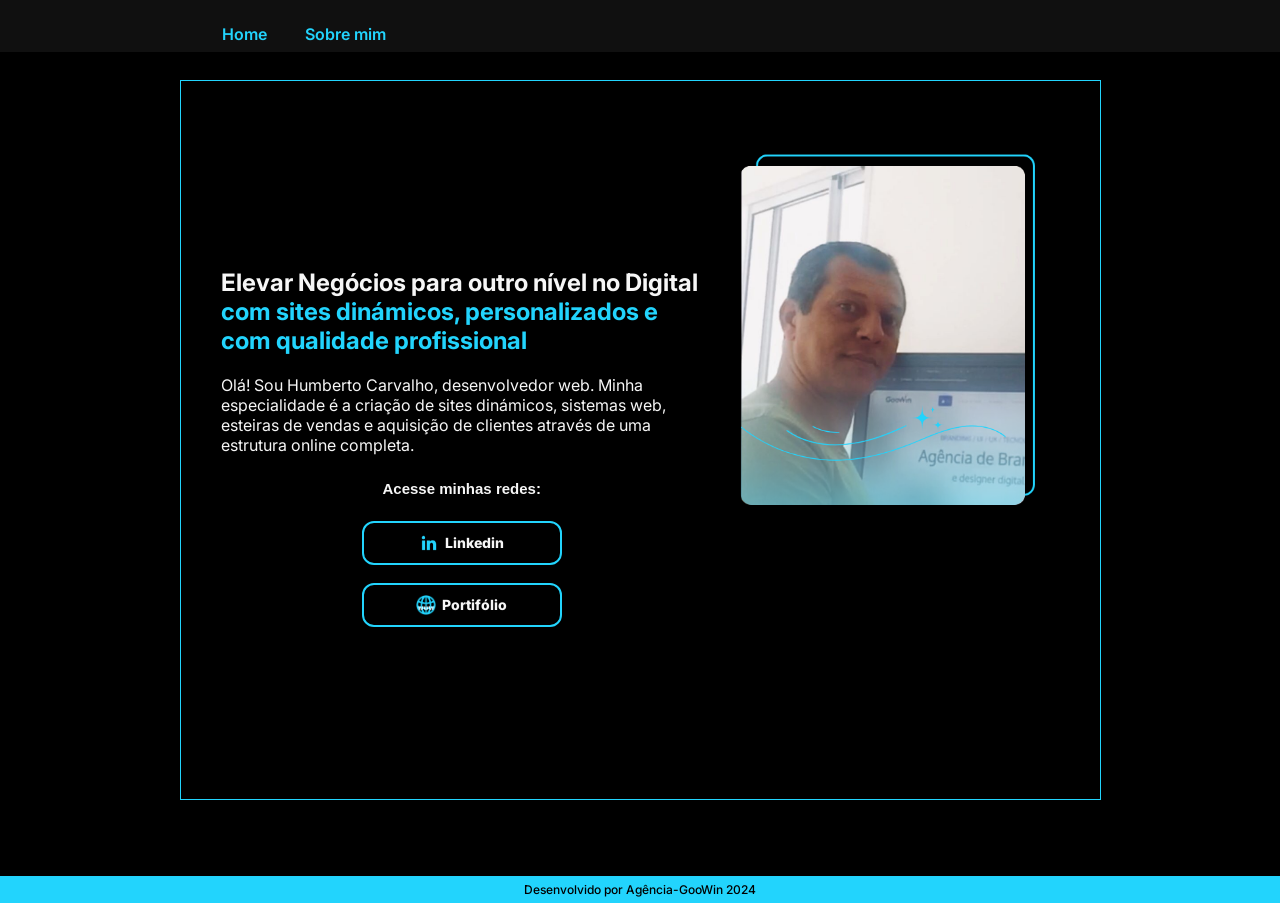
<file: curriculo-pessoal-exemplo-main/index.html>
<!DOCTYPE html>
<html lang="pt-br">
<head>
    <meta charset="UTF-8">
    <meta http-equiv="X-UA-Compatible" content="IE=edge">
    <meta name="viewport" content="width=device-width, initial-scale=1.0">
    <link rel="stylesheet" href="index.css">
    <link rel="preconnect" href="https://fonts.googleapis.com">
<link rel="preconnect" href="https://fonts.gstatic.com" crossorigin>
<link href="https://fonts.googleapis.com/css2?family=Inter:wght@100..900&display=swap" rel="stylesheet">
    <title>Currículo web</title>
</head>
<body>
    <header>
        <nav class="topo">
            <a href="index.html" class="topo-menu">Home</a>
            <a href="sobre.html" class="topo-menu">Sobre mim</a>
        </nav>
    </header>
    <main class="container-principal">
        <section class="section-conteudo">
            <div class="content">
                <div class="container-foto">
                    <img class="foto" src="./assets/foto.png" alt="Foto de Hubert Brito Programando">
                </div>
                <h1>Elevar Negócios para outro nível no Digital
                    <strong class="titulo-destaque"> com sites dinámicos, 
                        personalizados e com qualidade profissional</strong></h1>
                    <p>Olá! Sou Humberto Carvalho, 
                        desenvolvedor web. 
                        Minha especialidade é a criação de sites dinámicos, sistemas web, esteiras de vendas e aquisição de clientes através de uma estrutura online completa.<br>
                       </p> 
                        <div class="div-links">
                            <h2 class="sub-titulo">Acesse minhas redes:</h2>
                            <!-- <a href="https://github.com/hubertbrito" target="_blank">
                                <img src="./assets/github.png" alt="icone do github" class="img-icone">
                                GitHub
                            </a> -->
                            <a href="https://www.linkedin.com/in/humberto-brito-carvalho/" target="_blank">
                                <img src="./assets/linkedin.png" alt="" class="img-icone">
                                Linkedin</a> 
                            <a href="https://agenciacx.vercel.app/" target="_blank" >
                                <img src="./assets/www.png" alt="" class="img-icone">
                                Portifólio</a> 
                        </div>
            </div>
           
           
                   
        </section>        
                
    </main>
    <footer class="rodape">
        <p>Desenvolvido por Agência-GooWin 2024</p>
    </footer>
</body>
</html>
</file>
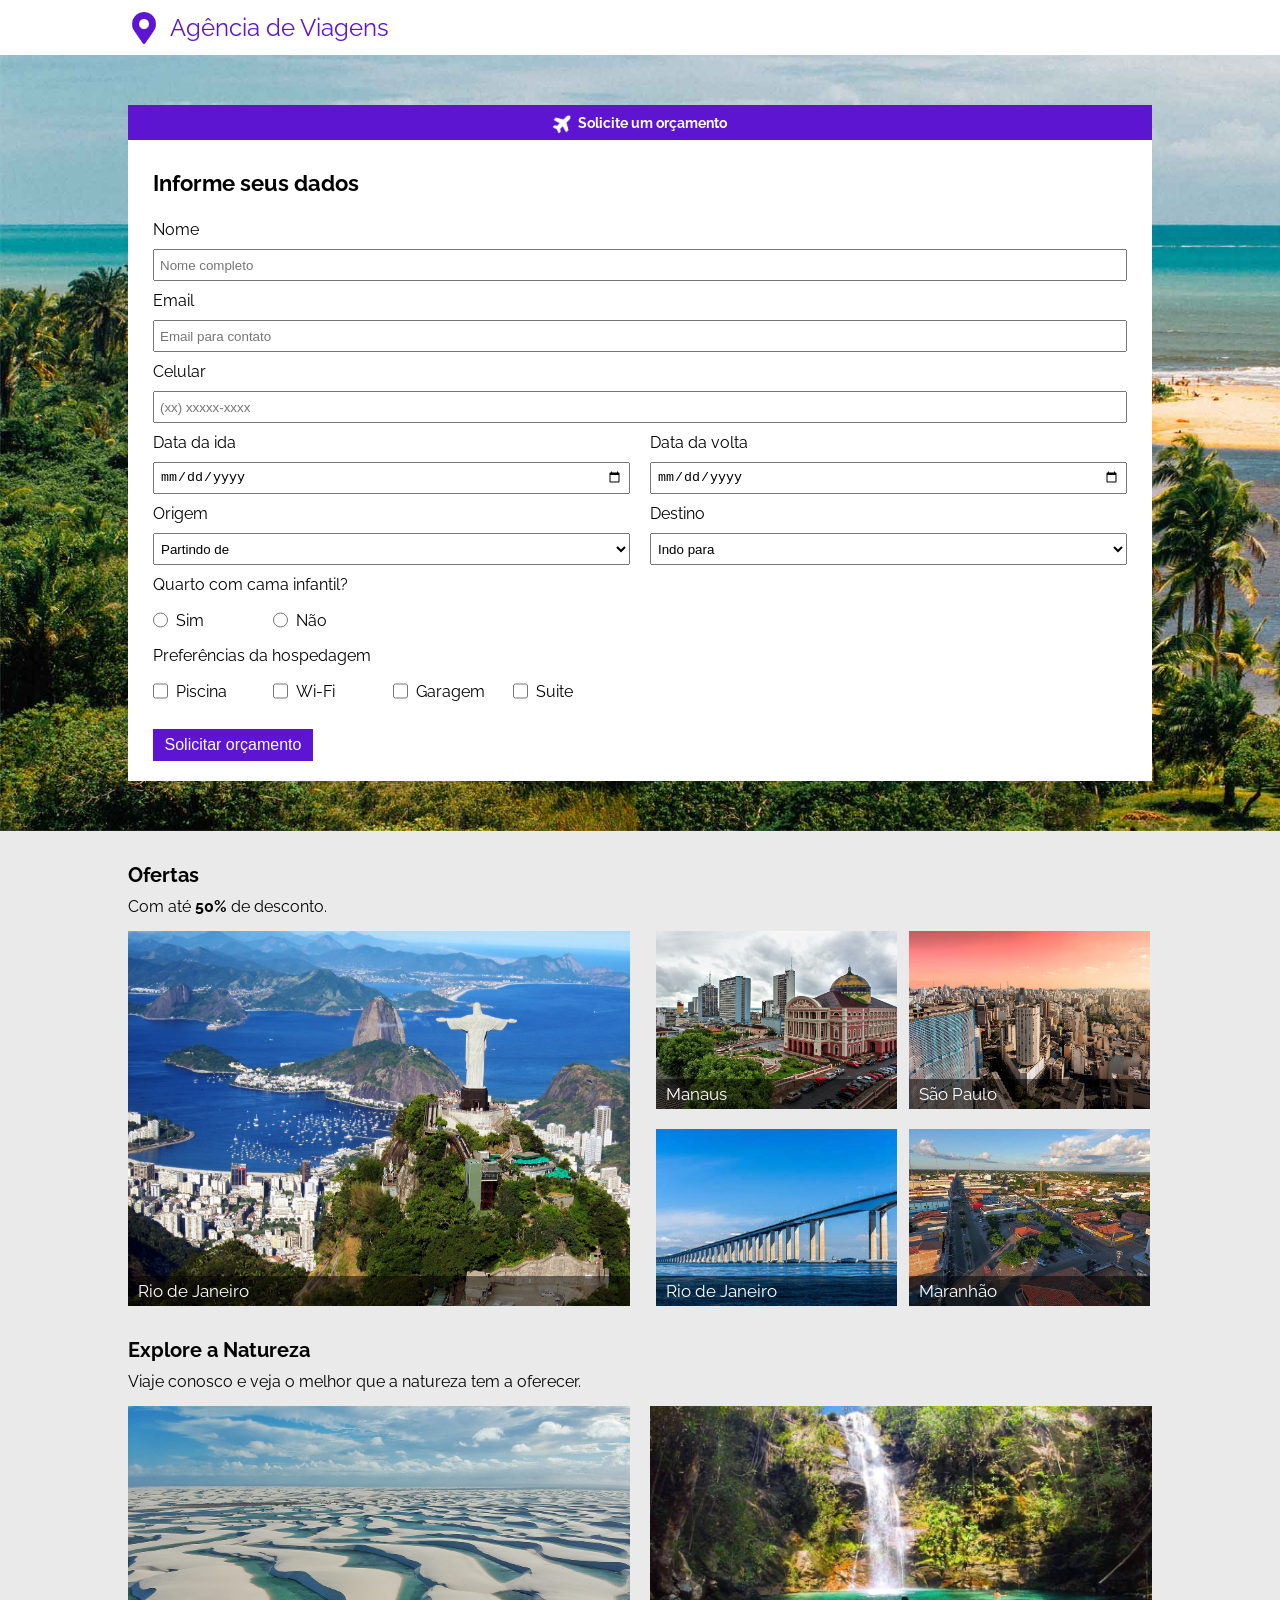
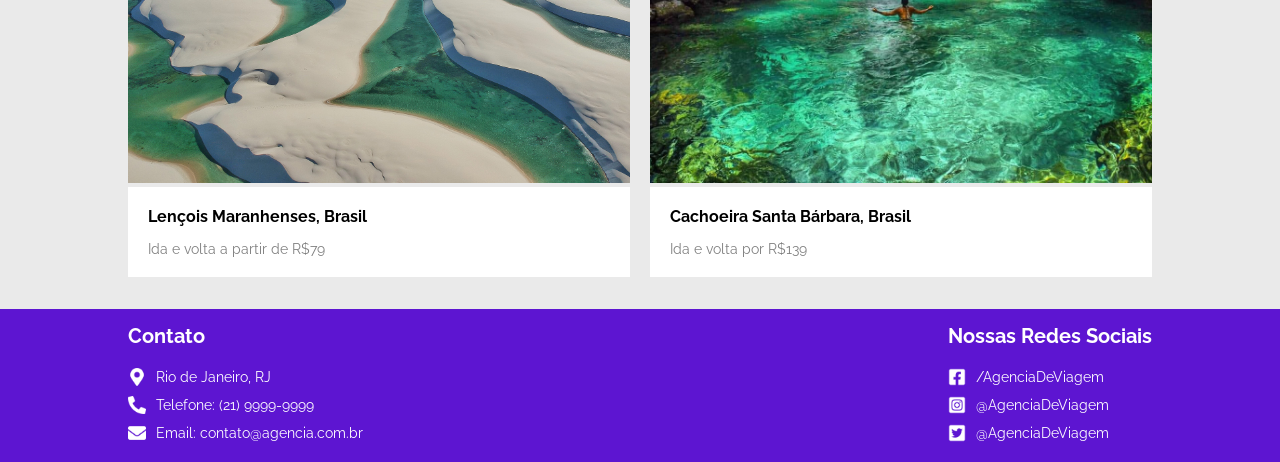
<file: agenciadeviagens/home.html>
<!DOCTYPE html>
<html lang="pt-br">
    <head>
        <meta charset="UTF-8">
        <meta name="description" content="A Agência de Viagens encontra o hotel certo pra você!">
        <meta name="viewport" content="width=device-width, initial-scale=1.0">
        <title>Agência de viagens</title>
        <link rel="stylesheet" href="style.css">
      
        <link rel="stylesheet" href="https://fonts.googleapis.com/css2?family=Raleway:wght@200;300&amp;display=swap">
    </head>
    <body>
        <header>
            <div class="topo limite-largura">
                <img class="topo-logo" src="imagens/local-logo.png" title="Logo da agência" alt="Logo da agência">
                <p class="topo-titulo">Agência de Viagens</p>
            </div>
        </header>
        <main>
            <section class="orcamento-fundo">
                <div class="orcamento-area limite-largura">
                    <div class="orcamento-cabecalho">
                        <img class="orcamento-logo" src="imagens/aviao.png" title="Ícone do avião" alt="Ícone do aviao">
                        <h1 class="orcamento-descricao">Solicite um orçamento</h1>
                    </div>
                    <div class="orcamento-area-formulario">
                        <h2 class="orcamento-subtitulo-formulario">Informe seus dados</h2>
                        <form  class="formulario" id="formulario">
                            <label for="nome">Nome</label>
                            <input id="nome" type="text" name="nome" placeholder="Nome completo" required>
                            <label for="email">Email</label>
                            <input id="email" type="email" name="email" placeholder="Email para contato" required>
                            <label for="celular">Celular</label>
                            <input id="celular" type="tel" pattern="\([0-9]{2}\) [0-9]{5}-[0-9]{4}" name="celular" placeholder="(xx) xxxxx-xxxx" required>
                            <div class="formulario-campo-duplo">
                                <div>
                                    <label for="ida">Data da ida</label>
                                    <input id="ida" type="date" name="partida">
                                </div>
                                <div>
                                    <label for="volta">Data da volta</label>
                                    <input id="volta" type="date" name="chegada">
                                </div>
                            </div>
                            <div class="formulario-campo-duplo">
                                <div>
                                    <label for="origem">Origem</label>
                                    <select id="origem" name="origem">
                                        <option selected>Partindo de</option>
                                        <option value="AM">Amazonas</option>
                                        <option value="RJ">Rio de Janeiro</option>
                                        <option value="SP">São Paulo</option>
                                        <option value="GO">Goias</option>
                                        <option value="MA">Maranhão</option>
                                    </select>
                                </div>
                                <div>
                                    <label for="destino">Destino</label>
                                    <select id="destino" name="destino">
                                        <option selected>Indo para</option>
                                        <option value="AM">Amazonas</option>
                                        <option value="RJ">Rio de Janeiro</option>
                                        <option value="SP">São Paulo</option>
                                        <option value="GO">Goias</option>
                                        <option value="MA">Maranhão</option>
                                    </select>
                                </div>
                            </div>
                            <label>Quarto com cama infantil?</label>
                            <div class="radio">
                                <div>
                                    <input id="infantil-sim" type="radio" name="infantil" value="s">
                                    <label for="infantil-sim">Sim</label>
                                </div>
                                <div>
                                    <input id="infantil-nao" type="radio" name="infantil" value="n">
                                    <label for="infantil-nao">Não</label>
                                </div>
                            </div>
                            <label>Preferências da hospedagem</label>
                            <div class="radio">
                                <div>
                                    <input id="piscina" type="checkbox" name="preferencias[]" value="piscina">
                                    <label for="piscina">Piscina</label>
                                </div>
                                <div>
                                    <input id="wifi" type="checkbox" name="preferencias[]" value="wifi">
                                    <label for="wifi">Wi-Fi</label>
                                </div>
                                <div>
                                    <input id="garagem" type="checkbox" name="preferencias[]" value="garagem">
                                    <label for="garagem">Garagem</label>
                                </div>
                                <div>
                                    <input id="suite" type="checkbox" name="preferencias[]" value="suite">
                                    <label for="suite">Suite</label>
                                </div>
                            </div>
                            <button type="submit">Solicitar orçamento</button>
                        </form>
                    </div>
                </div>
            </section>

            <section class="ofertas-area limite-largura">
                <h2 class="ofertas-titulo">Ofertas</h2>
                <h3 class="ofertas-descricao">Com até <span>50%</span> de desconto.</h3>
                <div class="ofertas-imagens">
                    <figure class="oferta-imagem-destaque">
                        <img src="imagens/rio.jpg" alt="Rio de Janeiro - Ciadade Maravilhosa" title="Rio de Janeiro - Brasil">
                        <figcaption>Rio de Janeiro</figcaption>
                    </figure>
                    <div class="oferta-quatro-imagens">
                        <figure>
                            <img src="imagens/manaus.jpg" alt="Manaus" title="Manaus">
                            <figcaption>Manaus</figcaption>
                        </figure>
                        <figure>
                            <img src="imagens/niteroi.jpg" alt="Ponte Rio-Niterói" title="Ponte Rio-Niterói - RJ">
                            <figcaption>Rio de Janeiro</figcaption>
                        </figure>
                        <figure>
                            <img src="imagens/saopaulo.jpg" alt="São Paulo - SP" title="São Paulo - Brasil">
                            <figcaption>São Paulo</figcaption>
                        </figure>
                        <figure>
                            <img src="imagens/maranhao.jpg" alt="Maranhão" title="Maranhão - Brasil">
                            <figcaption>Maranhão</figcaption>
                        </figure>
                    </div>
                </div>
            </section>

            <section class="natureza-area limite-largura">
                <h2 class="natureza-titulo">Explore a Natureza</h2>
                <h3 class="natureza-descricao">Viaje conosco e veja o melhor que a natureza tem a oferecer.</h3>
                <div class="natureza-duas-imagens">
                    <figure class="natureza-imagem">
                        <img src="imagens/lencol.jpg" alt="Lençois Maranhenses - Brasil" title="Lençois Maranhenses - Brasil">
                        <div>
                            <h3>Lençois Maranhenses, Brasil</h3>
                            <p>Ida e volta a partir de R$79</p>
                        </div>
                    </figure>
                    <figure class="natureza-imagem">
                        <img src="imagens/goias.jpg" alt="Cachoeira Santa bárbara - GO" title="Cachoeira Santa Bárbara - GO">
                        <div>
                            <h3>Cachoeira Santa Bárbara, Brasil</h3>
                            <p>Ida e volta por R$139</p>
                        </div>
                    </figure>
                </div>
            </section>

        </main>
        <footer>
            <div class="rodape limite-largura">
                <div class="rodape-conteudo">
                    <h2>Contato</h2>
                    <div>
                        <img src="imagens/local.png" title="Ícone local" alt="Ícone local">
                        <span>Rio de Janeiro, RJ</span>
                    </div>
                    <div>
                        <img src="imagens/telefone.png" title="Ícone telefone" alt="Ícone telefone">
                        <span>Telefone: (21) 9999-9999</span>
                    </div>
                    <div>
                        <img src="imagens/email.png" title="Ícone email" alt="Ícone email">
                        <span>Email: contato@agencia.com.br</span>
                    </div>
                </div>
                <div class="rodape-conteudo">
                    <h2>Nossas Redes Sociais</h2>
                    <div>
                        <img src="imagens/fb.png" title="Ícone facebook" alt="Ícone facebook">
                        <span>/AgenciaDeViagem</span>
                    </div>
                    <div>
                        <img src="imagens/ig.png" title="Ícone instagram" alt="Ícone instagram">
                        <span>@AgenciaDeViagem</span>
                    </div>
                    <div>
                        <img src="imagens/tt.png" title="Ícone twitter" alt="Ícone twitter">
                        <span>@AgenciaDeViagem</span>
                    </div>
                </div>
            </div>
        </footer>
        <script src="app.js"></script>
    </body>
</html>
</file>
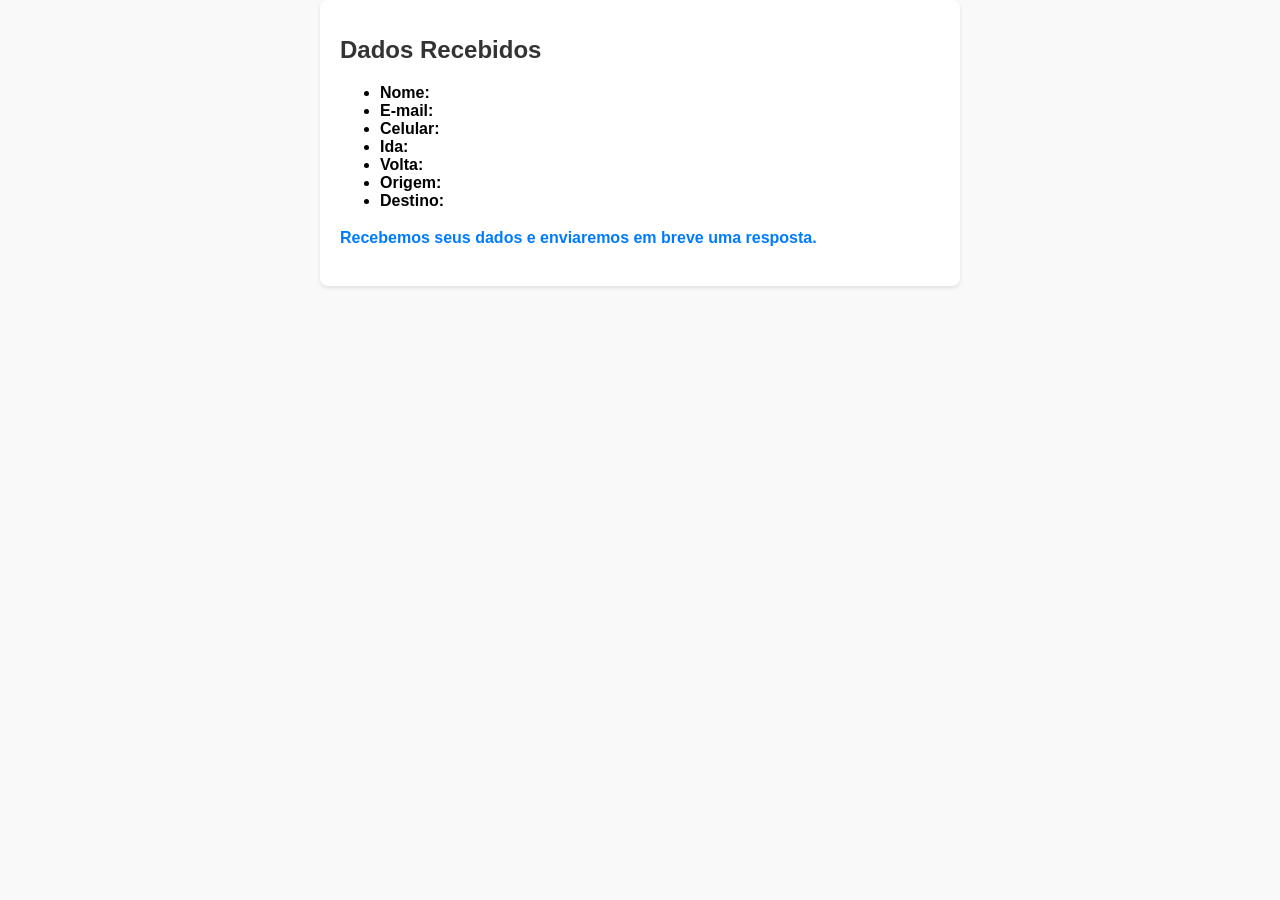
<file: agenciadeviagens/recebe_dados.html>
<!DOCTYPE html>
<html lang="pt-br">
<head>
    <meta charset="UTF-8">
    <meta name="viewport" content="width=device-width, initial-scale=1.0">
    <title>Recebe Dados</title>
    <link rel="stylesheet" href="recebedados.css">
</head>
<body>
    <div class="container">
        <h1>Dados Recebidos</h1>
        <ul>
            <li><strong>Nome:</strong> <span id="nome"></span></li>
            <li><strong>E-mail:</strong> <span id="email"></span></li>
            <li><strong>Celular:</strong> <span id="celular"></span></li>
            <li><strong>Ida:</strong> <span id="ida"></span></li>
            <li><strong>Volta:</strong> <span id="volta"></span></li>
            <li><strong>Origem:</strong> <span id="origem"></span></li>
            <li><strong>Destino:</strong> <span id="destino"></span></li>
        </ul>
        <p class="thank-you">Recebemos seus dados e enviaremos em breve uma resposta.</p>
    </div>

    <script>
        const params = new URLSearchParams(window.location.search);
        document.getElementById("nome").textContent = params.get("nome");
        document.getElementById("email").textContent = params.get("email");
        document.getElementById("celular").textContent = params.get("celular");
        document.getElementById("ida").textContent = params.get("ida");
        document.getElementById("volta").textContent = params.get("volta");
        document.getElementById("origem").textContent = params.get("origem");
        document.getElementById("destino").textContent = params.get("destino");
    </script>
</body>
</html>
</file>
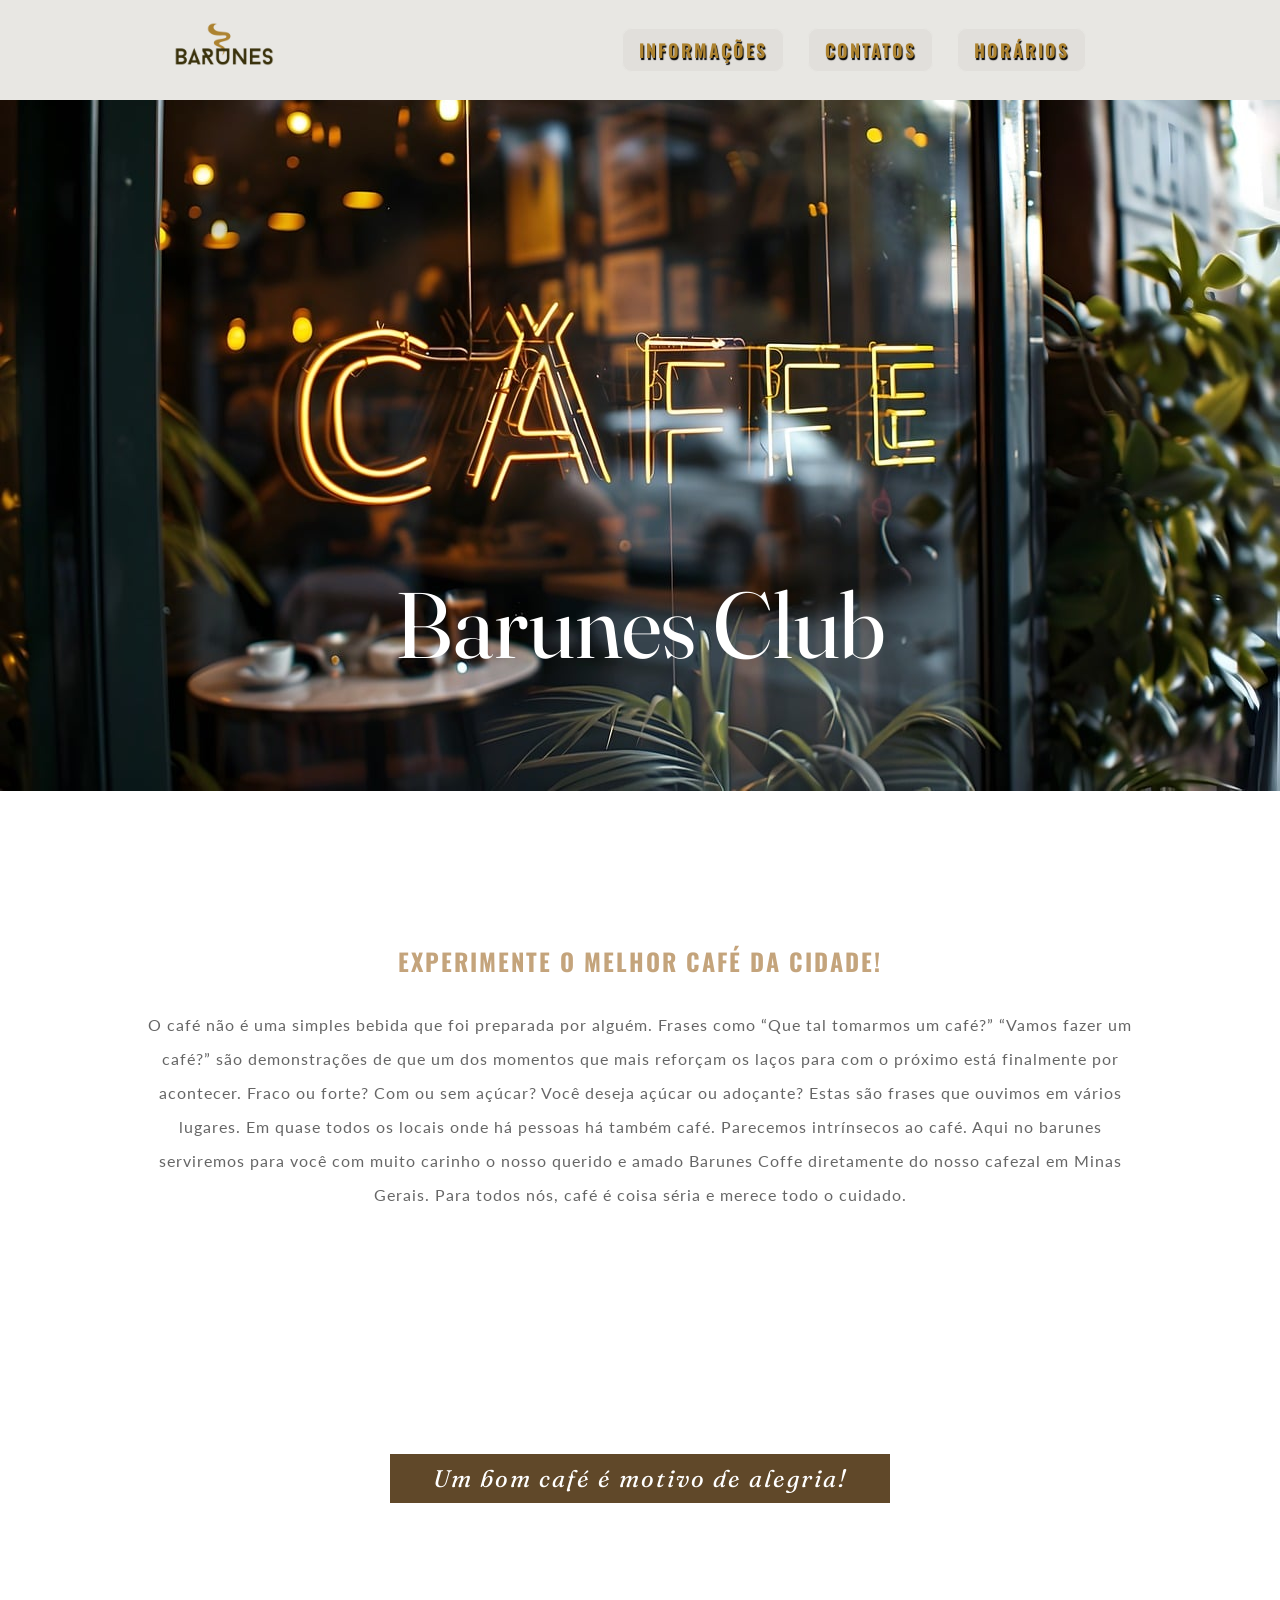
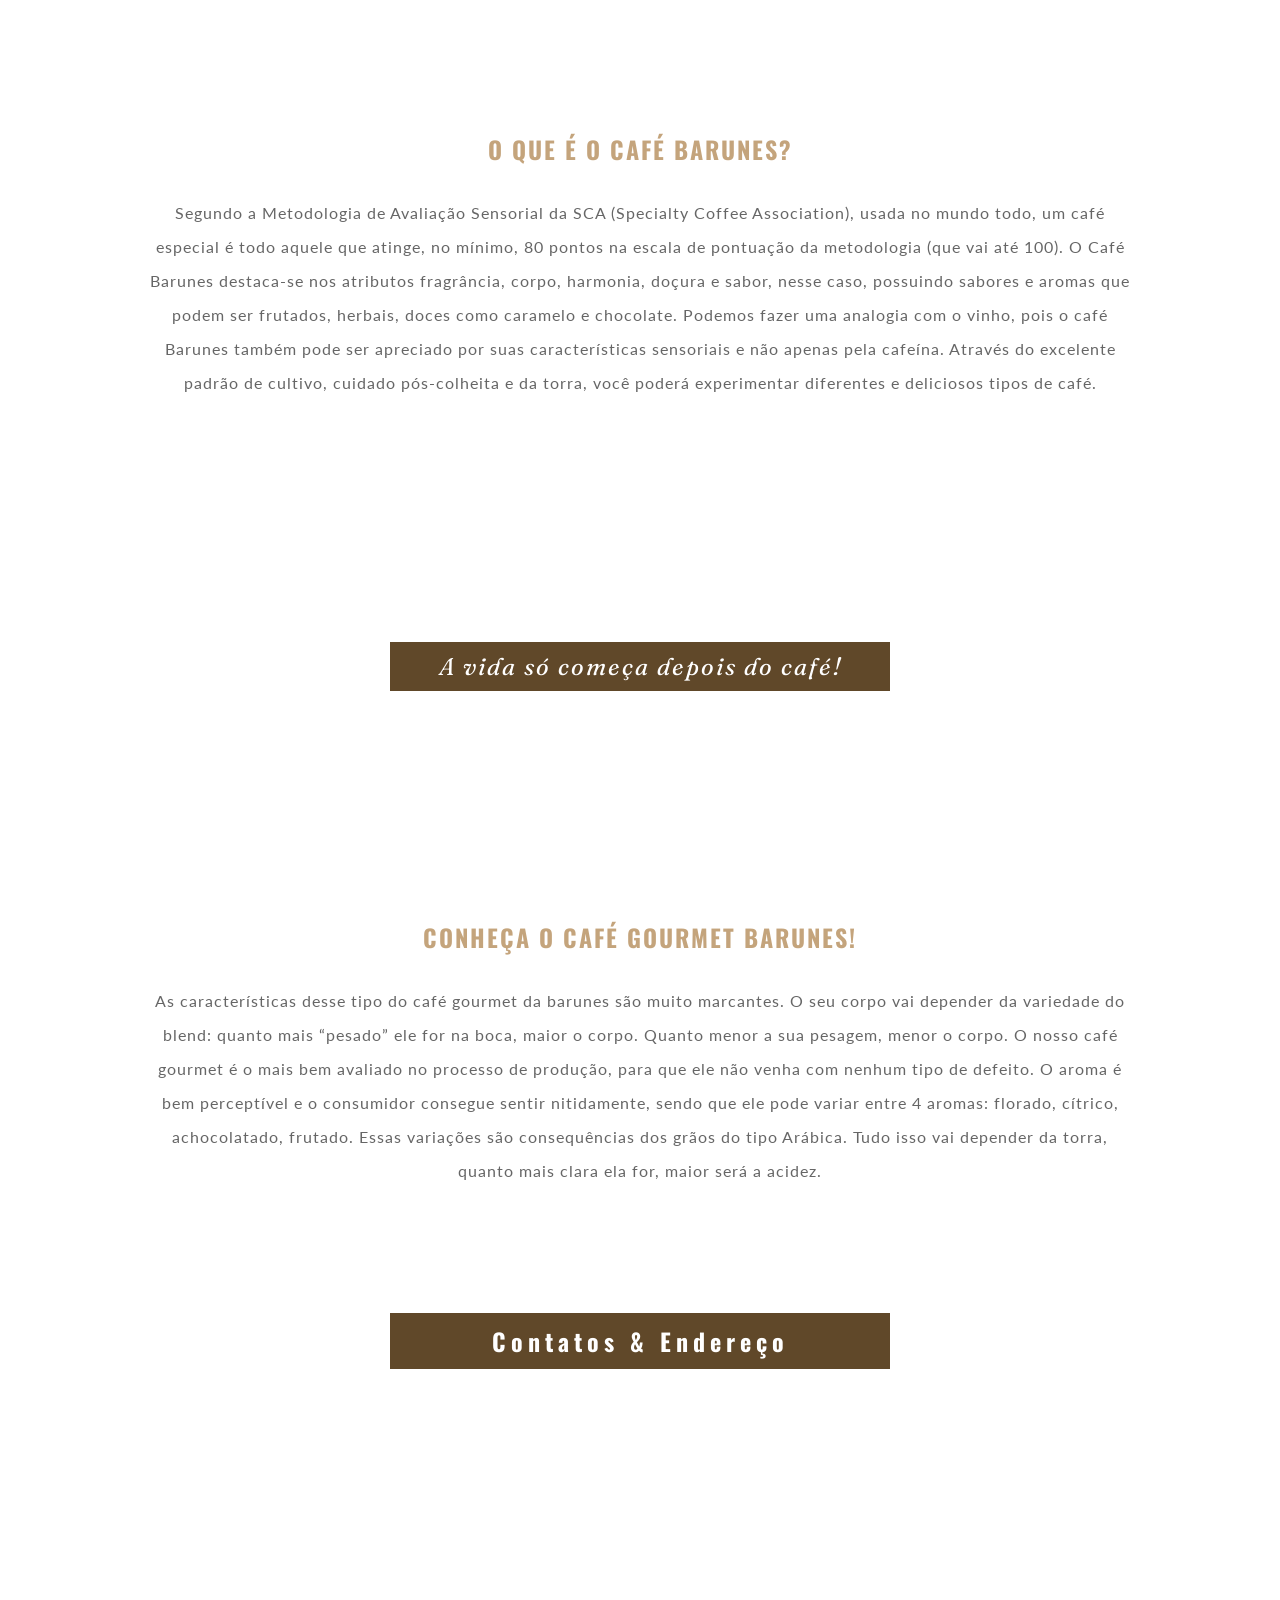
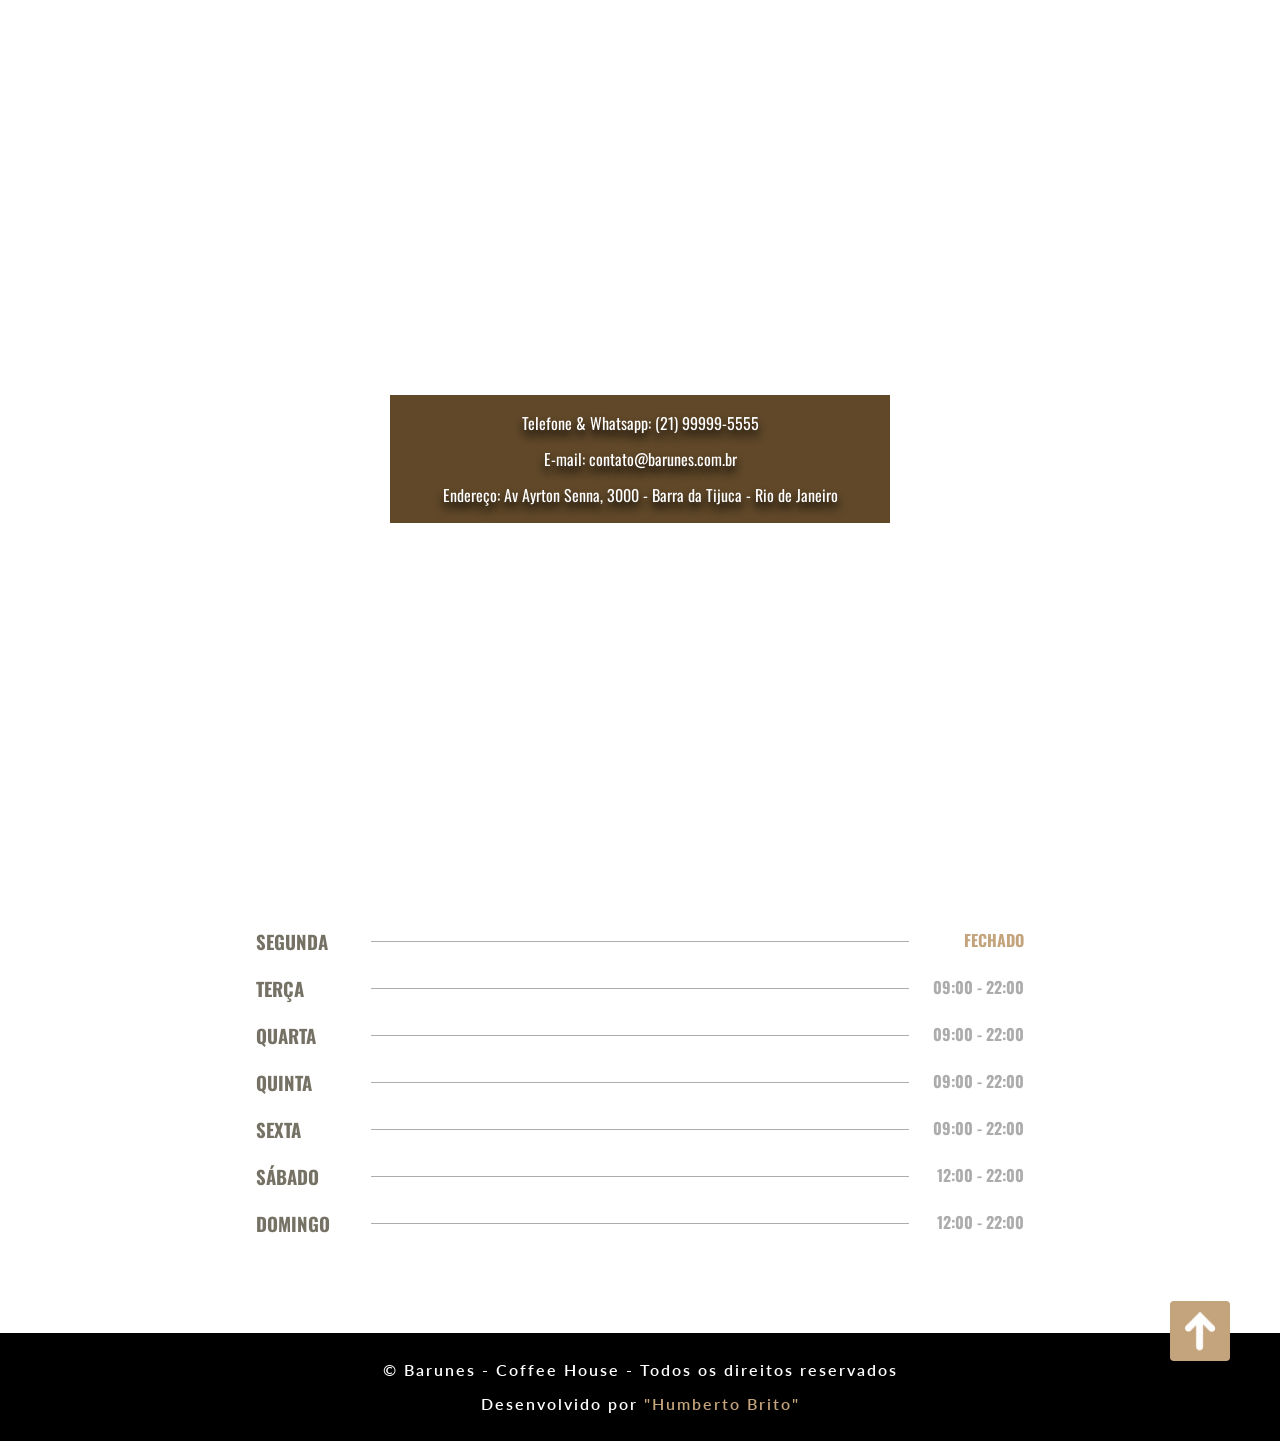
<file: cafeteria-barunes/home.html>
<!DOCTYPE html>
<html lang="pt-br">
  <head>
    <meta charset="UTF-8" />
    <meta http-equiv="X-UA-Compatible" content="IE=edge" />
    <meta name="viewport" content="width=device-width, initial-scale=1.0" />
    <link rel="preconnect" href="https://fonts.googleapis.com" />
    <link rel="preconnect" href="https://fonts.gstatic.com" crossorigin />
    <link
      href="https://fonts.googleapis.com/css2?family=Fraunces:opsz@9..144&family=Lato&family=Merriweather&family=Oswald&family=Poppins&display=swap"
      rel="stylesheet"
    />
    <link rel="shortcur icon" href="./img/favicon.png" />
    <link rel="stylesheet" href="style.css" />
    <title>Barunes Club</title>
  </head>

  <body>
    <div class="topo"> <!-- Topo da página -->
      <div>
        <img src="./img/JavaCoffee.png" alt="logomarca" />
      </div>
      
      <div class="links">
        <a href="#informacoes">INFORMAÇÕES</a>
        <a href="#contatos">CONTATOS</a>
        <a href="#horarios">HORÁRIOS</a>
      </div>
    </div>
    <div id="banner" class="container-parallax1">
      <div>
        <h1>Barunes Club</h1>
      </div>
    </div>
    <div id="informacoes" class="container-texto"> <!-- Seção Informações da página -->
      <h2>EXPERIMENTE O MELHOR CAFÉ DA CIDADE!</h2>
      <p>
        O café não é uma simples bebida que foi preparada por alguém. Frases como “Que tal tomarmos um café?”
        “Vamos fazer um café?” são demonstrações de que um dos
        momentos que mais reforçam os laços para com o próximo está finalmente
        por acontecer. Fraco ou forte? Com ou sem açúcar? Você deseja açúcar ou
        adoçante? Estas são frases que ouvimos em vários lugares. Em quase todos
        os locais onde há pessoas há também café. Parecemos intrínsecos ao café.
        Aqui no barunes serviremos para você com muito carinho o nosso querido
        e amado Barunes Coffe diretamente do nosso cafezal em Minas Gerais. 
        Para todos nós, café é coisa séria e merece todo o cuidado.
      </p>
    </div>
    <div class="container-parallax2">
      <h3>Um bom café é motivo de alegria!</h3>
    </div>
    <div class="container-texto">
      <h2>O QUE É O CAFÉ BARUNES?</h2>
      <p>
        Segundo a Metodologia de Avaliação Sensorial da SCA (Specialty Coffee
        Association), usada no mundo todo, um café especial é todo aquele que
        atinge, no mínimo, 80 pontos na escala de pontuação da metodologia (que
        vai até 100). O Café Barunes destaca-se nos atributos fragrância,
        corpo, harmonia, doçura e sabor, nesse caso, possuindo sabores e aromas
        que podem ser frutados, herbais, doces como caramelo e chocolate.
        Podemos fazer uma analogia com o vinho, pois o café Barunes também
        pode ser apreciado por suas características sensoriais e não apenas pela
        cafeína. Através do excelente padrão de cultivo, cuidado pós-colheita e
        da torra, você poderá experimentar diferentes e deliciosos tipos de
        café.
      </p>
    </div>
    <div class="container-parallax3">
      <h3>A vida só começa depois do café!</h3>
    </div>
    <div class="container-texto">
      <h2>CONHEÇA O CAFÉ GOURMET BARUNES!</h2>
      <p>
        As características desse tipo do café gourmet da barunes são muito
        marcantes. O seu corpo vai depender da variedade do blend: quanto mais
        “pesado” ele for na boca, maior o corpo. Quanto menor a sua pesagem,
        menor o corpo. O nosso café gourmet é o mais bem avaliado no processo de
        produção, para que ele não venha com nenhum tipo de defeito. O aroma é
        bem perceptível e o consumidor consegue sentir nitidamente, sendo que
        ele pode variar entre 4 aromas: florado, cítrico, achocolatado, frutado.
        Essas variações são consequências dos grãos do tipo Arábica. Tudo isso
        vai depender da torra, quanto mais clara ela for, maior será a acidez.
      </p>
    </div>
    <div id="contatos" class="container-parallax4"> <!-- Seção Contatos da página -->
      <h2>Contatos & Endereço</h2>
      <iframe
        src="https://www.google.com/maps/embed?pb=!1m18!1m12!1m3!1d3673.116814396121!2d-43.36308168443389!3d-22.982731546364604!2m3!1f0!2f0!3f0!3m2!1i1024!2i768!4f13.1!3m3!1m2!1s0x9bda2ed54ec2e1%3A0x4431d262cad1d163!2sAv.%20Ayrton%20Senna%2C%203000%20-%20Barra%20da%20Tijuca%2C%20Rio%20de%20Janeiro%20-%20RJ%2C%2022775-904!5e0!3m2!1spt-BR!2sbr!4v1673618057703!5m2!1spt-BR!2sbr"
        width="850"
        height="340"
        style="border: 0"
        allowfullscreen=""
        loading="lazy"
        referrerpolicy="no-referrer-when-downgrade"
      ></iframe>
      <div class="container-contatos">
        <p>Telefone & Whatsapp: (21) 99999-5555</p>
        <p>E-mail: contato@barunes.com.br</p>
        <p>
          Endereço: Av Ayrton Senna, 3000 - Barra da Tijuca - Rio de Janeiro
        </p>
      </div>
    </div>
    <div id="horarios" class="container-parallax5"> <!-- Seção Horários - Lista da página -->
      <h2>HORÁRIOS DE FUNCIONAMENTO</h2>
      <div>
        <ul class="lista-horarios">
          <li>
            <h3>SEGUNDA</h3>
            <div></div>
            <span class="texto-marrom">FECHADO</span>
          </li>
          <li>
            <h3>TERÇA</h3>
            <div></div>
            <p>09:00 - 22:00</p>
          </li>
          <li>
            <h3>QUARTA</h3>
            <div></div>
            <p>09:00 - 22:00</p>
          </li>
          <li>
            <h3>QUINTA</h3>
            <div></div>
            <p>09:00 - 22:00</p>
          </li>
          <li>
            <h3>SEXTA</h3>
            <div></div>
            <p>09:00 - 22:00</p>
          </li>
          <li>
            <h3>SÁBADO</h3>
            <div></div>
            <p>12:00 - 22:00</p>
          </li>
          <li>
            <h3>DOMINGO</h3>
            <div></div>
            <p>12:00 - 22:00</p>
          </li>
        </ul>
      </div>
    </div>
    <div class="container-rodape"> <!-- Rodapé da página -->
      <p>&copy; Barunes - Coffee House - Todos os direitos reservados</p>
      <p>Desenvolvido por <span>"Humberto Brito"</span></p>
      <a href="#banner"></a>
    </div>
  </body>
</html>
</file>
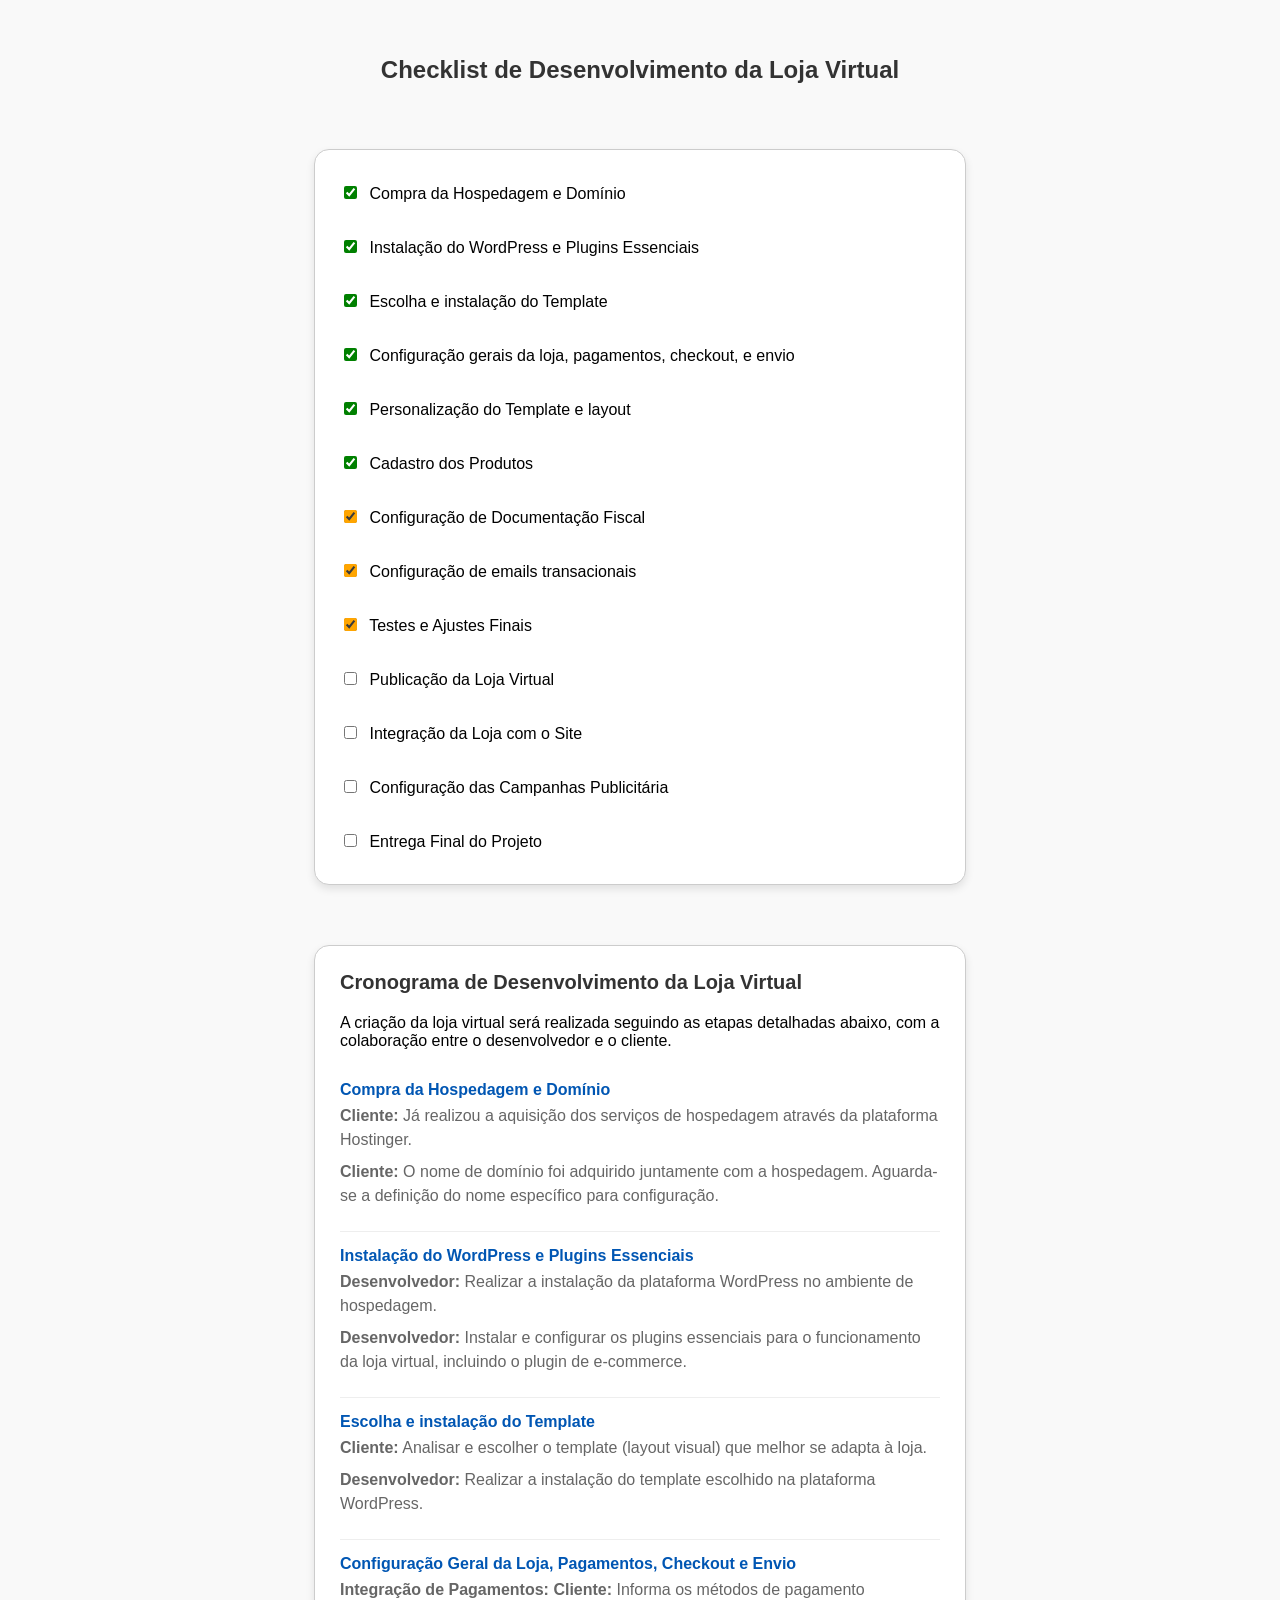
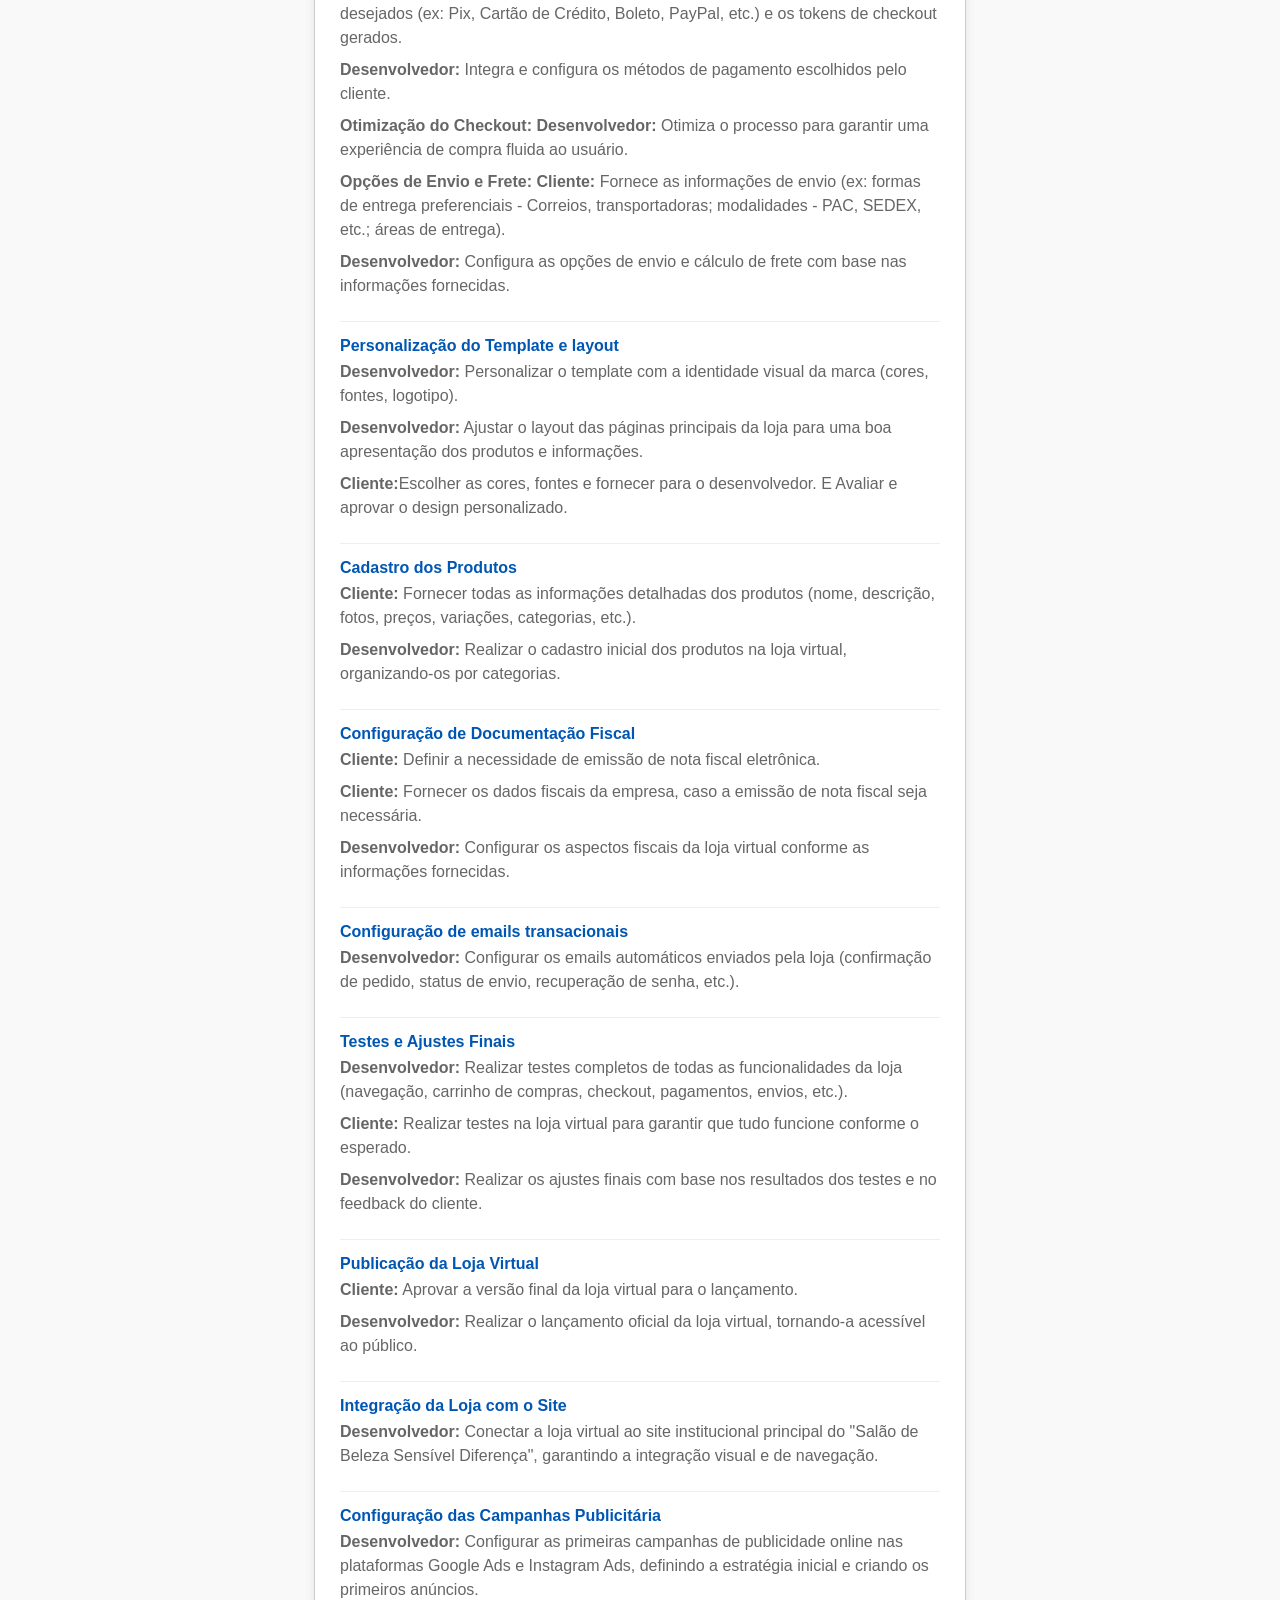
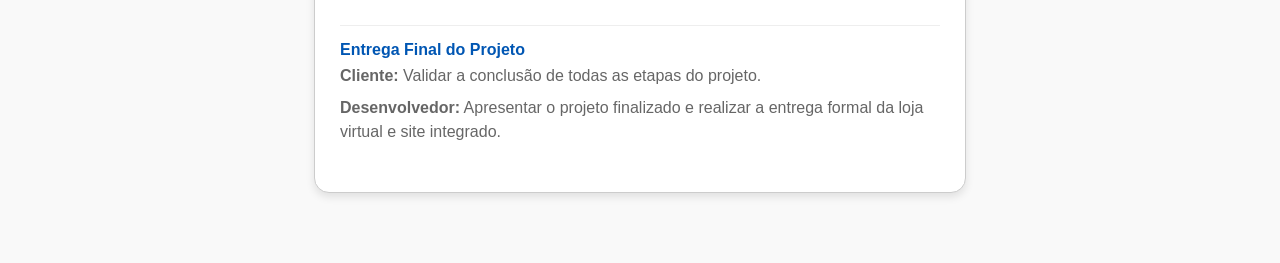
<file: checklist-proposta-servico/checklist-salao-sd.html>
<!DOCTYPE html>
<html lang="pt-BR">
<head>
    <meta charset="UTF-8">
    <meta name="viewport" content="width=device-width, initial-scale=1.0">
    <title>Checklist de Desenvolvimento</title>
    <link rel="stylesheet" href="checklist.css">
    <style>
       .checkbox-laranja:checked {
           accent-color: orange !important;
  }
    </style>

   
</head>
<body>
    <h1>Checklist de Desenvolvimento da Loja Virtual</h1>
    <form class="ckecklist-form" id="checklist-form">
        <label><input type="checkbox" id="etapa1" checked> Compra da Hospedagem e Domínio</label><br>
        <label><input type="checkbox" id="etapa3" checked> Instalação do WordPress e Plugins Essenciais</label><br>
        <label><input type="checkbox" id="etapa4" checked> Escolha e instalação do Template</label><br>
        <label><input type="checkbox" id="etapa5" checked> Configuração gerais da loja, pagamentos, checkout, e envio</label><br>
        <label><input type="checkbox" id="etapa6"  checked> Personalização do Template e layout</label><br>
        <label><input type="checkbox" id="etapa7" checked> Cadastro dos Produtos</label><br>
        <label><input type="checkbox" id="etapa8" class="checkbox-laranja" checked> Configuração de Documentação Fiscal</label><br>
        <label><input type="checkbox" id="etapa9" class="checkbox-laranja" checked> Configuração de emails transacionais</label><br>
        <label><input type="checkbox" id="etapa10" class="checkbox-laranja" checked> Testes e Ajustes Finais</label><br>
        <label><input type="checkbox" id="etapa11"> Publicação da Loja Virtual</label><br>
        <label><input type="checkbox" id="etapa12"> Integração da Loja com o Site</label><br>
        <label><input type="checkbox" id="etapa13"> Configuração das Campanhas Publicitária</label><br>
        <label><input type="checkbox" id="etapa14"> Entrega Final do Projeto</label>
    </form>

    <section class="checklist-container">
        <div>
            <h2>Cronograma de Desenvolvimento da Loja Virtual</h2>
            <p>A criação da loja virtual será realizada seguindo as etapas detalhadas abaixo, com a colaboração entre o desenvolvedor e o cliente.</p>
        </div>
    
        <div class="checklist-item">
            <h3>Compra da Hospedagem e Domínio</h3>
            <p><strong>Cliente:</strong> Já realizou a aquisição dos serviços de hospedagem através da plataforma Hostinger.</p>
            <p><strong>Cliente:</strong> O nome de domínio foi adquirido juntamente com a hospedagem. Aguarda-se a definição do nome específico para configuração.</p>
        </div>
    
        <!-- <div class="checklist-item">
            <h3>Pagamento da Entrada 1º parcela</h3>
            <p><strong>Cliente:</strong> Definir e realizar o pagamento da primeira parcela da entrada até o dia 7 de maio de 2025 ou em data acordada.</p>
            <p><strong>Desenvolvedor:</strong> Confirmar o recebimento do pagamento para dar andamento às próximas etapas.</p>
            <ul class="item-details">
                <li>Valor: [Preencher]</li>
                <li>Forma de Pagamento: [Preencher]</li>
                <li>Data Escolhida: [Preencher]</li>
                <li>Status: [Preencher]</li>
            </ul>
        </div> -->
    
        <div class="checklist-item">
            <h3>Instalação do WordPress e Plugins Essenciais</h3>
            <p><strong>Desenvolvedor:</strong> Realizar a instalação da plataforma WordPress no ambiente de hospedagem.</p>
            <p><strong>Desenvolvedor:</strong> Instalar e configurar os plugins essenciais para o funcionamento da loja virtual, incluindo o plugin de e-commerce.</p>
        </div>

          <div class="checklist-item">
            <h3>Escolha e instalação do Template</h3>
            <p><strong>Cliente:</strong> Analisar e escolher o template (layout visual) que melhor se adapta à loja.</p>
            <p><strong>Desenvolvedor:</strong> Realizar a instalação do template escolhido na plataforma WordPress.</p>
        </div>
    
    
     <div class="checklist-item">
        <h3>Configuração Geral da Loja, Pagamentos, Checkout e Envio</h3>
        
        <p><strong>Integração de Pagamentos:</strong> <strong>Cliente:</strong> Informa os métodos de pagamento desejados (ex: Pix, Cartão de Crédito, Boleto, PayPal, etc.) e os tokens de checkout gerados.</p>
        <p><strong>Desenvolvedor:</strong> Integra e configura os métodos de pagamento escolhidos pelo cliente.</p>

        <p><strong>Otimização do Checkout:</strong> <strong>Desenvolvedor:</strong> Otimiza o processo para garantir uma experiência de compra fluida ao usuário.</p>

        <p><strong>Opções de Envio e Frete:</strong> <strong>Cliente:</strong> Fornece as informações de envio (ex: formas de entrega preferenciais - Correios, transportadoras; modalidades - PAC, SEDEX, etc.; áreas de entrega).</p>
        <p><strong>Desenvolvedor:</strong> Configura as opções de envio e cálculo de frete com base nas informações fornecidas.</p>
     </div>

        <div class="checklist-item">
            <h3>Personalização do Template e layout</h3>
            <p><strong>Desenvolvedor:</strong> Personalizar o template com a identidade visual da marca (cores, fontes, logotipo).</p>
            <p><strong>Desenvolvedor:</strong> Ajustar o layout das páginas principais da loja para uma boa apresentação dos produtos e informações.</p>
            <p><strong>Cliente:</strong>Escolher as cores, fontes e fornecer para o desenvolvedor. E Avaliar e aprovar o design personalizado.</p>
        </div>
    
        <div class="checklist-item">
            <h3>Cadastro dos Produtos</h3>
            <p><strong>Cliente:</strong> Fornecer todas as informações detalhadas dos produtos (nome, descrição, fotos, preços, variações, categorias, etc.).</p>
            <p><strong>Desenvolvedor:</strong> Realizar o cadastro inicial dos produtos na loja virtual, organizando-os por categorias.</p>
        </div>
    
        <div class="checklist-item">
            <h3>Configuração de Documentação Fiscal</h3>
            <p><strong>Cliente:</strong> Definir a necessidade de emissão de nota fiscal eletrônica.</p>
            <p><strong>Cliente:</strong> Fornecer os dados fiscais da empresa, caso a emissão de nota fiscal seja necessária.</p>
            <p><strong>Desenvolvedor:</strong> Configurar os aspectos fiscais da loja virtual conforme as informações fornecidas.</p>
        </div>
    
        <div class="checklist-item">
            <h3>Configuração de emails transacionais</h3>
            <p><strong>Desenvolvedor:</strong> Configurar os emails automáticos enviados pela loja (confirmação de pedido, status de envio, recuperação de senha, etc.).</p>
        </div>
    
        <div class="checklist-item">
            <h3>Testes e Ajustes Finais</h3>
            <p><strong>Desenvolvedor:</strong> Realizar testes completos de todas as funcionalidades da loja (navegação, carrinho de compras, checkout, pagamentos, envios, etc.).</p>
            <p><strong>Cliente:</strong> Realizar testes na loja virtual para garantir que tudo funcione conforme o esperado.</p>
            <p><strong>Desenvolvedor:</strong> Realizar os ajustes finais com base nos resultados dos testes e no feedback do cliente.</p>
        </div>
    
        <div class="checklist-item">
            <h3>Publicação da Loja Virtual</h3>
            <p><strong>Cliente:</strong> Aprovar a versão final da loja virtual para o lançamento.</p>
            <p><strong>Desenvolvedor:</strong> Realizar o lançamento oficial da loja virtual, tornando-a acessível ao público.</p>
        </div>
    
        <div class="checklist-item">
            <h3>Integração da Loja com o Site</h3>
            <p><strong>Desenvolvedor:</strong> Conectar a loja virtual ao site institucional principal do "Salão de Beleza Sensível Diferença", garantindo a integração visual e de navegação.</p>
        </div>
    
        <div class="checklist-item">
            <h3>Configuração das Campanhas Publicitária</h3>
            <p><strong>Desenvolvedor:</strong> Configurar as primeiras campanhas de publicidade online nas plataformas Google Ads e Instagram Ads, definindo a estratégia inicial e criando os primeiros anúncios.</p>
        </div>
    
        <div class="checklist-item">
            <h3>Entrega Final do Projeto</h3>
            <p><strong>Cliente:</strong> Validar a conclusão de todas as etapas do projeto.</p>
            <p><strong>Desenvolvedor:</strong> Apresentar o projeto finalizado e realizar a entrega formal da loja virtual e site integrado.</p>
        </div>
    </section>
</body>
</html>
</file>
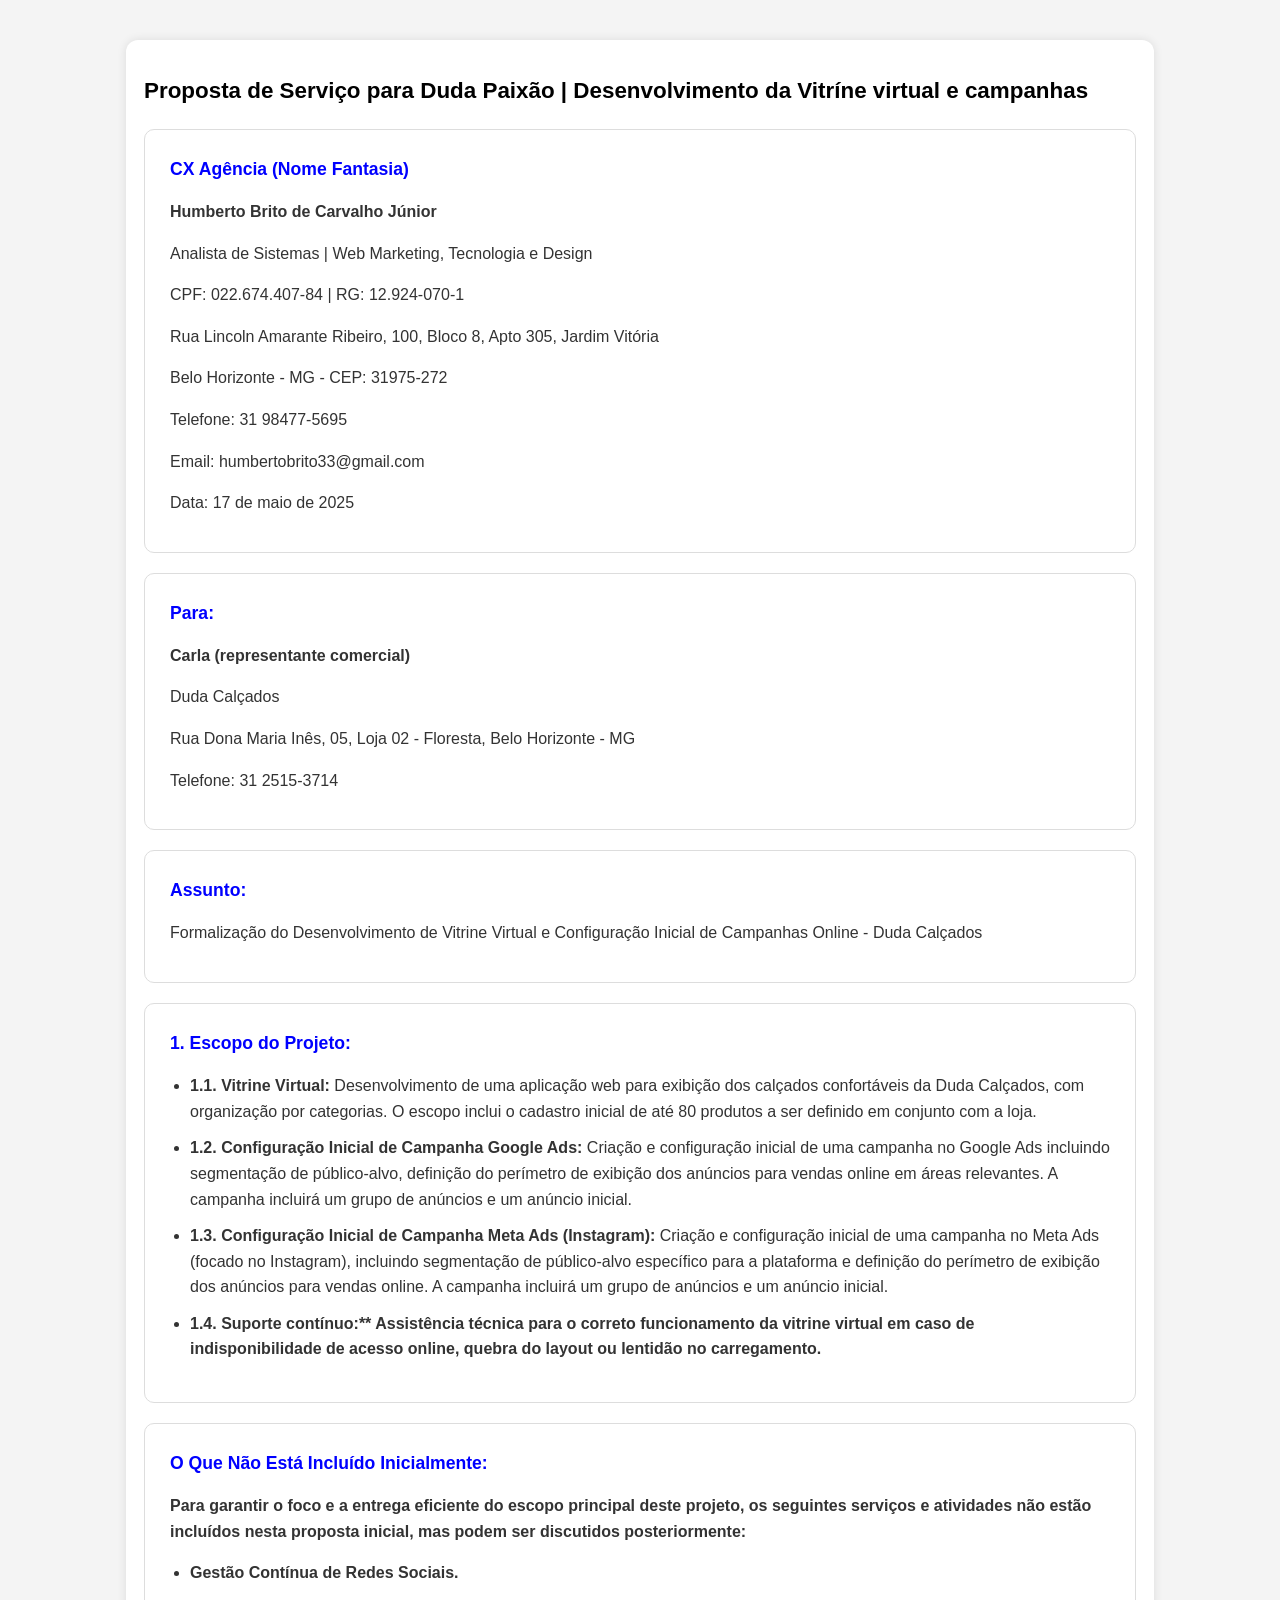
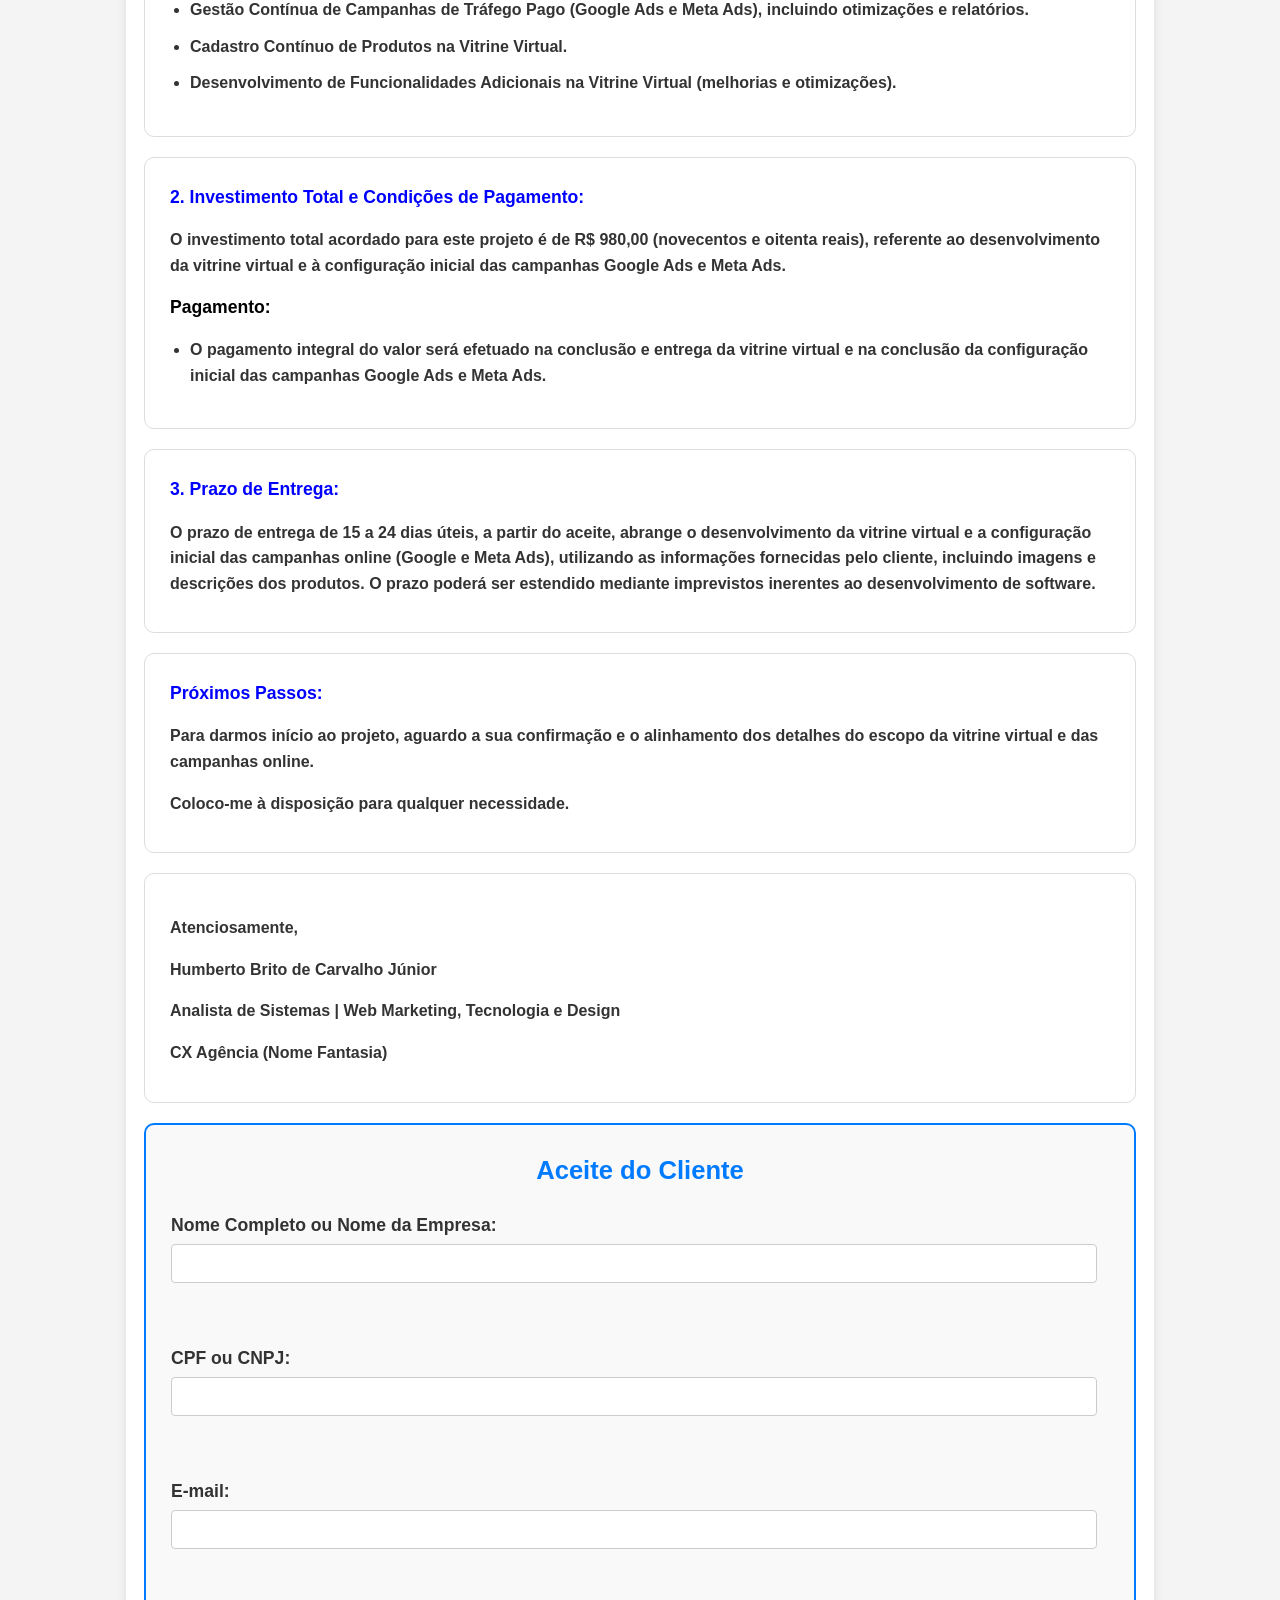
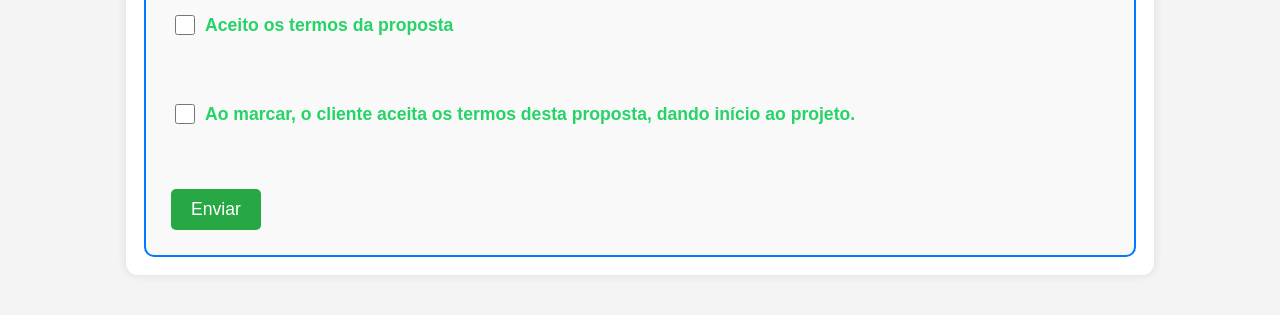
<file: checklist-proposta-servico/prop-dudacalcados.html>
<!DOCTYPE html>
<html lang="pt-br">
<head>
    <meta charset="UTF-8">
    <meta name="viewport" content="width=device-width, initial-scale=1.0">
    <title>Proposta de Serviço - Duda Calçados</title>
    <link rel="stylesheet" href="style-global.css">
</head>
<body>
    <div class="container">
        <header class="secao-principal">
            <h1>Proposta de Serviço para Duda Paixão | Desenvolvimento da Vitríne virtual e campanhas
</h1>
        </header>
        <section class="secao-principal informacoes-remetente">
            <h2>CX Agência (Nome Fantasia)</h2>
            <p><strong>Humberto Brito de Carvalho Júnior</strong></p>
            <p>Analista de Sistemas | Web Marketing, Tecnologia e Design</p>
            <p>CPF: 022.674.407-84 | RG: 12.924-070-1</p>
            <p>Rua Lincoln Amarante Ribeiro, 100, Bloco 8, Apto 305, Jardim Vitória</p>
            <p>Belo Horizonte - MG - CEP: 31975-272</p>
            <p>Telefone: 31 98477-5695</p>
            <p>Email: humbertobrito33@gmail.com</p>
            <p>Data: 17 de maio de 2025</p>
        </section>

        <section class="secao-principal informacoes-destinatario">
            <h2>Para:</h2>
            <p><strong>Carla (representante comercial)</strong></p>
            <p>Duda Calçados</p>
            <p>Rua Dona Maria Inês, 05, Loja 02 - Floresta, Belo Horizonte - MG</p>
            <p>Telefone: 31 2515-3714</p>
        </section>

        <section class="secao-principal assunto">
            <h2>Assunto:</h2>
            <p>Formalização do Desenvolvimento de Vitrine Virtual e Configuração Inicial de Campanhas Online - Duda Calçados</p>
        </section>

        <section class="secao-principal escopo">
            <h2>1. Escopo do Projeto:</h2>
            <ul>
                <li><strong>1.1. Vitrine Virtual:</strong> Desenvolvimento de uma aplicação web para exibição dos calçados confortáveis da Duda Calçados, com organização por categorias. O escopo inclui o cadastro inicial de até 80 produtos a ser definido em conjunto com a loja.</li>
                <li><strong>1.2. Configuração Inicial de Campanha Google Ads:</strong> Criação e configuração inicial de uma campanha no Google Ads incluindo segmentação de público-alvo, definição do perímetro de exibição dos anúncios para vendas online em áreas relevantes. A campanha incluirá um grupo de anúncios e um anúncio inicial.</li>
                <li><strong>1.3. Configuração Inicial de Campanha Meta Ads (Instagram):</strong> Criação e configuração inicial de uma campanha no Meta Ads (focado no Instagram), incluindo segmentação de público-alvo específico para a plataforma e definição do perímetro de exibição dos anúncios para vendas online. A campanha incluirá um grupo de anúncios e um anúncio inicial.</li>
                <li><strong>1.4. Suporte contínuo:** Assistência técnica para o correto funcionamento da vitrine virtual em caso de indisponibilidade de acesso online, quebra do layout ou lentidão no carregamento.</li>
            </ul>
        </section>

        <section class="secao-principal nao-incluido">
            <h2>O Que Não Está Incluído Inicialmente:</h2>
            <p>Para garantir o foco e a entrega eficiente do escopo principal deste projeto, os seguintes serviços e atividades não estão incluídos nesta proposta inicial, mas podem ser discutidos posteriormente:</p>
            <ul>
                <li>Gestão Contínua de Redes Sociais.</li>
                <li>Gestão Contínua de Campanhas de Tráfego Pago (Google Ads e Meta Ads), incluindo otimizações e relatórios.</li>
                <li>Cadastro Contínuo de Produtos na Vitrine Virtual.</li>
                <li>Desenvolvimento de Funcionalidades Adicionais na Vitrine Virtual (melhorias e otimizações).</li>
            </ul>
        </section>

        <section class="secao-principal investimento">
            <h2>2. Investimento Total e Condições de Pagamento:</h2>
            <p>O investimento total acordado para este projeto é de <strong>R$ 980,00 (novecentos e oitenta reais)</strong>, referente ao desenvolvimento da vitrine virtual e à configuração inicial das campanhas Google Ads e Meta Ads.</p>
            <h3>Pagamento:</h3>
            <ul>
                <li>O pagamento integral do valor será efetuado na conclusão e entrega da vitrine virtual e na conclusão da configuração inicial das campanhas Google Ads e Meta Ads.</li>
            </ul>
        </section>

        <section class="secao-principal prazo">
            <h2>3. Prazo de Entrega:</h2>
            <p>O prazo de entrega de 15 a 24 dias úteis, a partir do aceite, abrange o desenvolvimento da vitrine virtual e a configuração inicial das campanhas online (Google e Meta Ads), utilizando as informações fornecidas pelo cliente, incluindo imagens e descrições dos produtos. O prazo poderá ser estendido mediante imprevistos inerentes ao desenvolvimento de software.</p>        
        </section>

        <section class="secao-principal proximos-passos">
            <h2>Próximos Passos:</h2>
            <p>Para darmos início ao projeto, aguardo a sua confirmação e o alinhamento dos detalhes do escopo da vitrine virtual e das campanhas online.</p>
            <p>Coloco-me à disposição para qualquer necessidade.</p>
        </section>

        <section class="secao-principal assinatura">
            <p>Atenciosamente,</p>
            <p><strong>Humberto Brito de Carvalho Júnior</strong></p>
            <p>Analista de Sistemas | Web Marketing, Tecnologia e Design</p>
            <p>CX Agência (Nome Fantasia)</p>
        </section>

        <section class="secao-principal formulario-aceite">
            <h4>Aceite do Cliente</h4>
            <form action="https://api.web3forms.com/submit" method="POST">
                <input type="hidden" name="access_key" value="a0d1a7db-27da-47e3-bcce-8c0bd744b96f">

                 <label>Nome Completo ou Nome da Empresa:<br>
                    <input type="text" name="nome" required>
                </label><br><br>

                <label for="cpf">CPF ou CNPJ:<br>
                    <input type="text" name="cpf" required>
                </label><br><br>

                <label>E-mail:<br>
                    <input type="email" name="email" required>
                </label><br><br>

                <label class="termo-aceite">
                    <input type="checkbox" name="aceite" required> Aceito os termos da proposta
                </label><br><br>


                <label class="termo-aceite">
                    <input type="checkbox" name="aceite" required> Ao marcar, o cliente aceita os termos desta proposta, dando início ao projeto.
                </label><br><br>

                <button type="submit" class="botao-enviar">Enviar</button>
            </form>
        </section>
    </div>

    <style>
        @media (max-width: 978px) {
            body {
                flex-direction: column;
            }
        }
    </style>
</body>
</html>
</file>
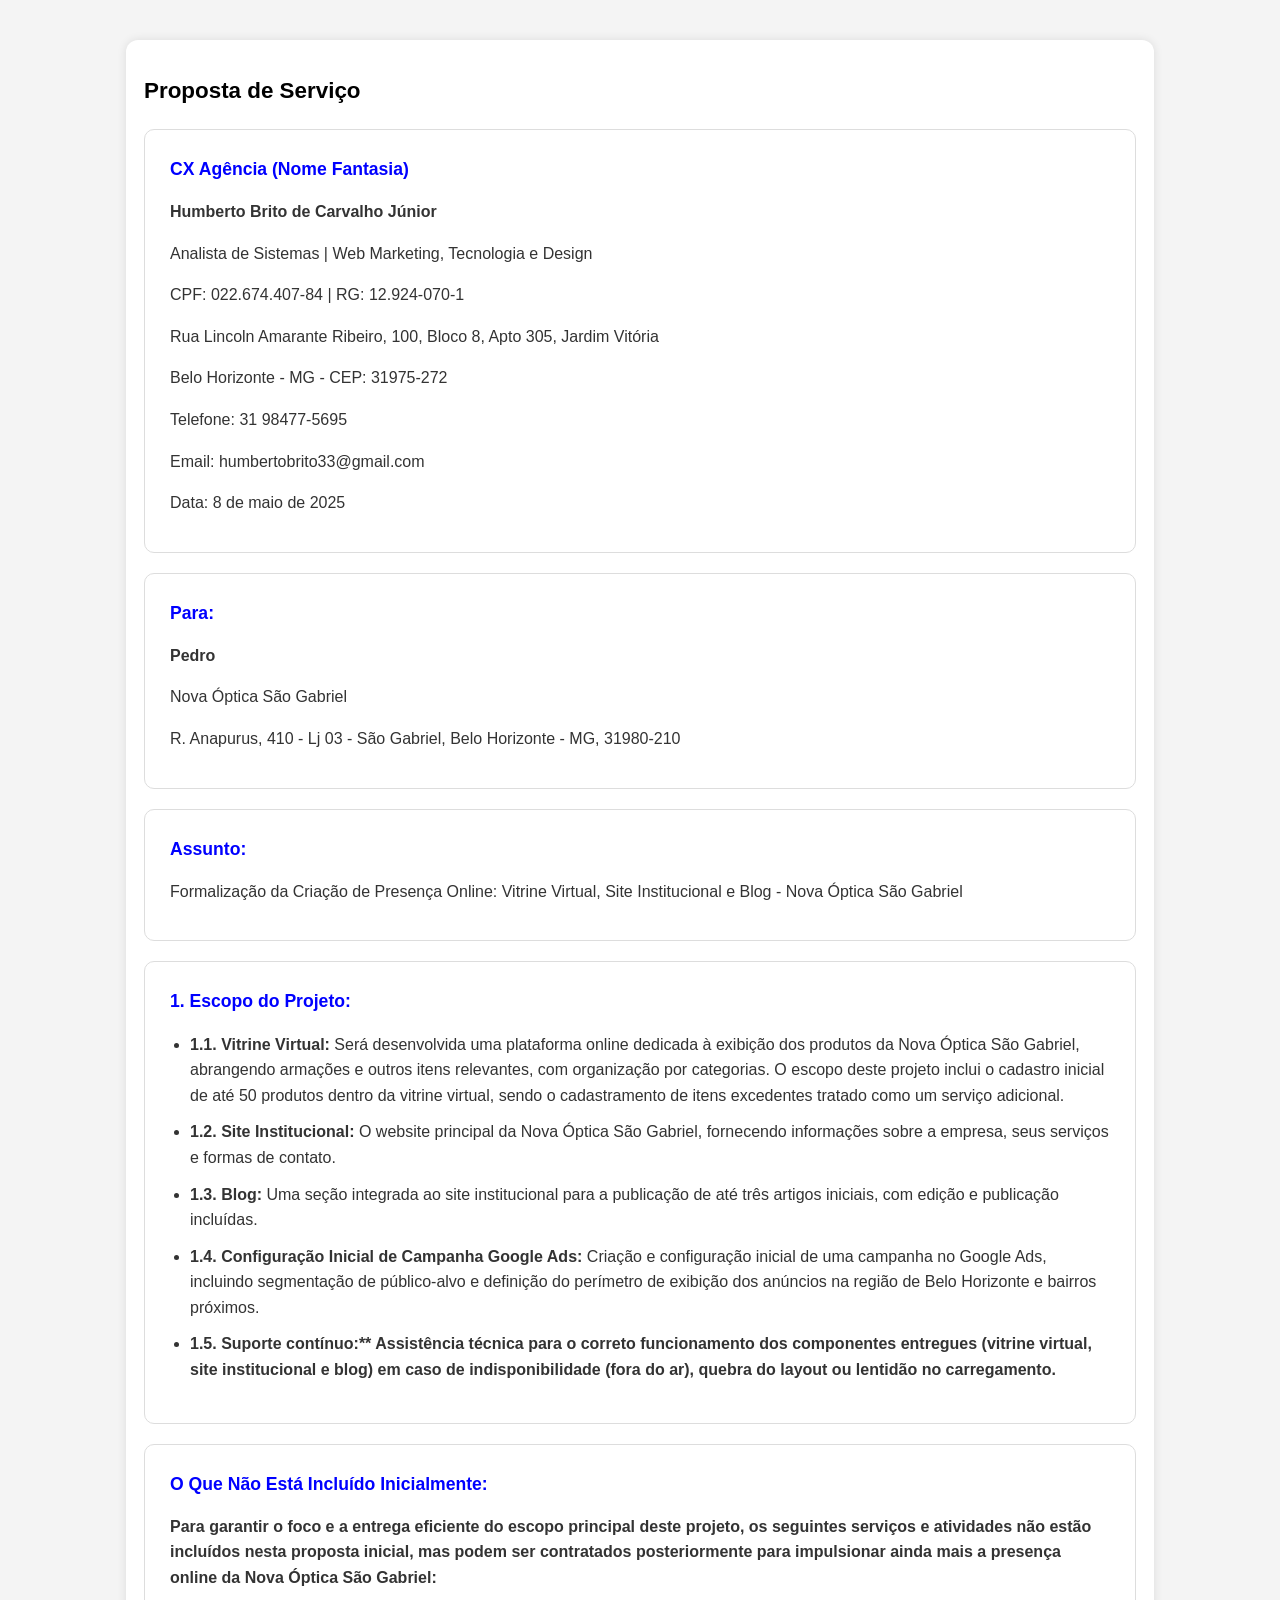
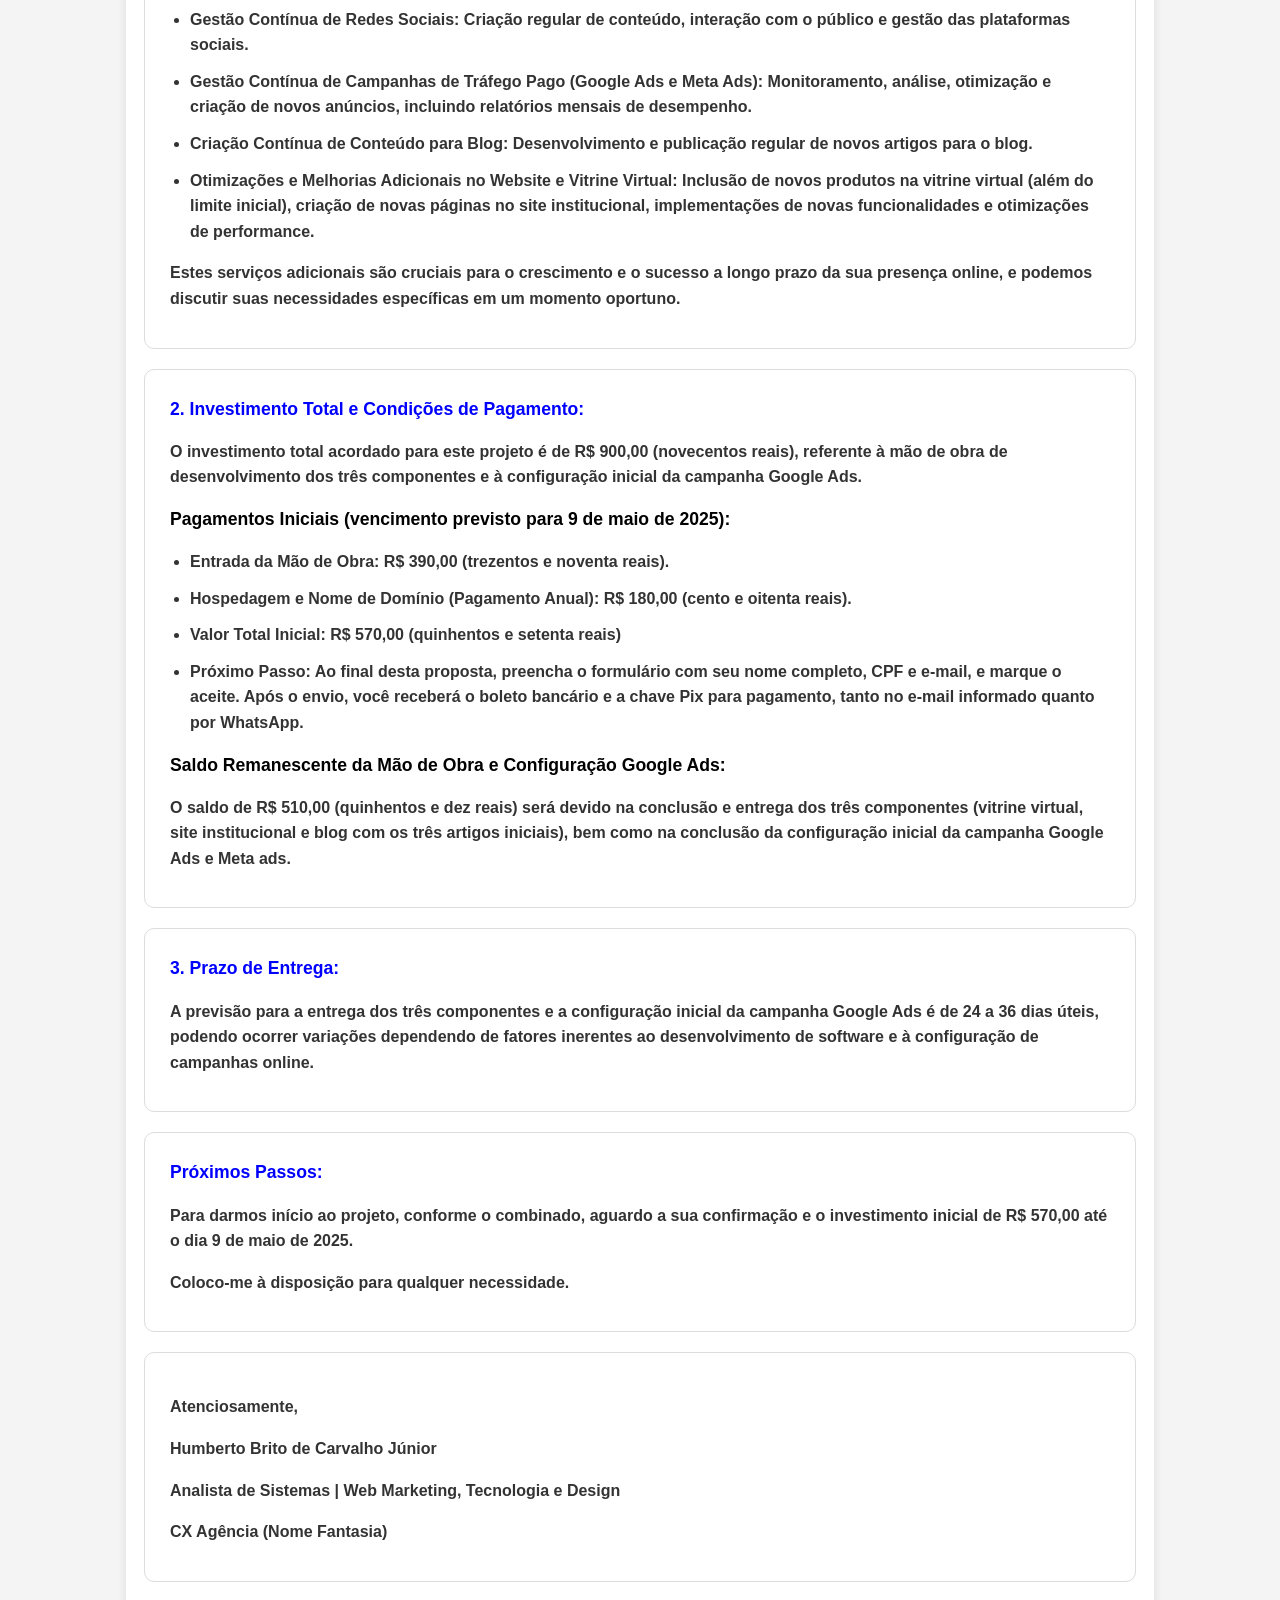
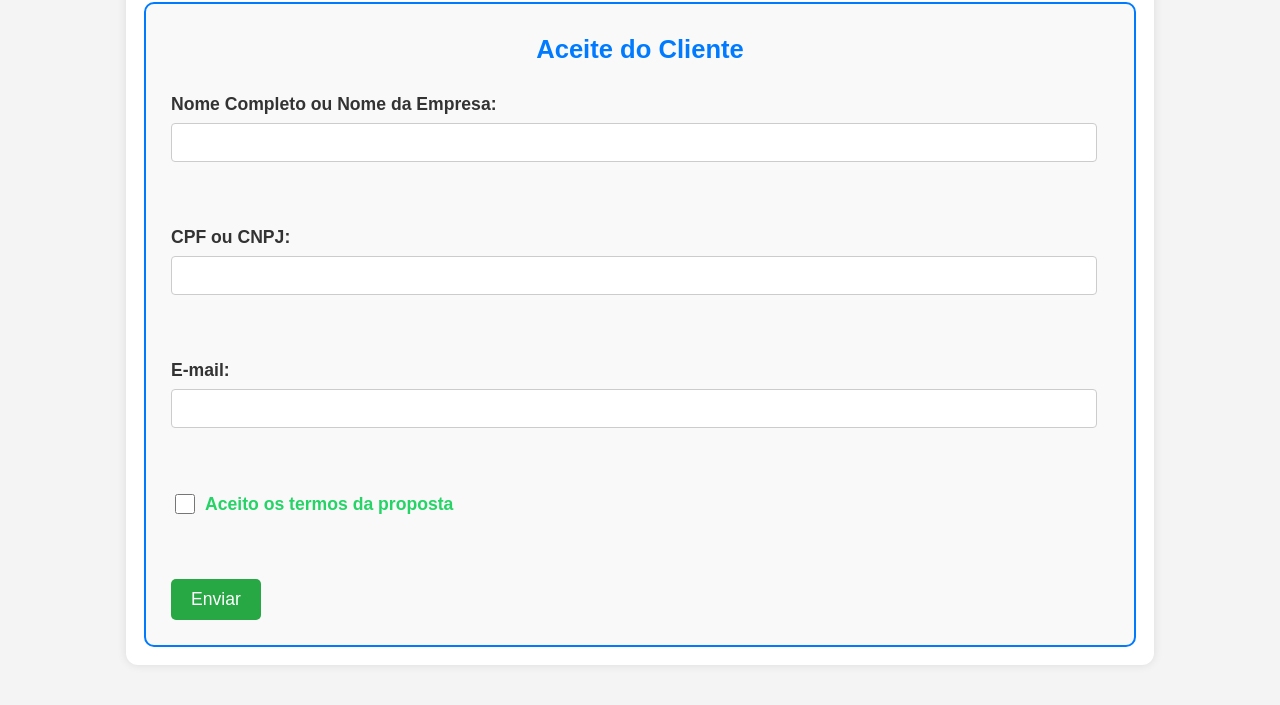
<file: checklist-proposta-servico/prop-otica-gabriel.html>
<!DOCTYPE html>
<html lang="pt-br">
<head>
    <meta charset="UTF-8">
    <meta name="viewport" content="width=device-width, initial-scale=1.0">
    <title>Proposta de Serviço - Nova Óptica São Gabriel</title>
    <link rel="stylesheet" href="style-global.css">
</head>
<body>
    <div class="container">
        <header class="secao-principal">
            <h1>Proposta de Serviço</h1>
        </header>
        <section class="secao-principal informacoes-remetente">
            <h2>CX Agência (Nome Fantasia)</h2>
            <p><strong>Humberto Brito de Carvalho Júnior</strong></p>
            <p>Analista de Sistemas | Web Marketing, Tecnologia e Design</p>
            <p>CPF: 022.674.407-84 | RG: 12.924-070-1</p>
            <p>Rua Lincoln Amarante Ribeiro, 100, Bloco 8, Apto 305, Jardim Vitória</p>
            <p>Belo Horizonte - MG - CEP: 31975-272</p>
            <p>Telefone: 31 98477-5695</p>
            <p>Email: humbertobrito33@gmail.com</p>
            <p>Data: 8 de maio de 2025</p>
        </section>

        <section class="secao-principal informacoes-destinatario">
            <h2>Para:</h2>
            <p><strong>Pedro</strong></p>
            <p>Nova Óptica São Gabriel</p>
            <p>R. Anapurus, 410 - Lj 03 - São Gabriel, Belo Horizonte - MG, 31980-210</p>
        </section>

        <section class="secao-principal assunto">
            <h2>Assunto:</h2>
            <p>Formalização da Criação de Presença Online: Vitrine Virtual, Site Institucional e Blog - Nova Óptica São Gabriel</p>
        </section>

        <section class="secao-principal escopo">
            <h2>1. Escopo do Projeto:</h2>
            <ul>
                <li><strong>1.1. Vitrine Virtual:</strong> Será desenvolvida uma plataforma online dedicada à exibição dos produtos da Nova Óptica São Gabriel, abrangendo armações e outros itens relevantes, com organização por categorias. O escopo deste projeto inclui o cadastro inicial de até 50 produtos dentro da vitrine virtual, sendo o cadastramento de itens excedentes tratado como um serviço adicional.</li>
                <li><strong>1.2. Site Institucional:</strong> O website principal da Nova Óptica São Gabriel, fornecendo informações sobre a empresa, seus serviços e formas de contato.</li>
                <li><strong>1.3. Blog:</strong> Uma seção integrada ao site institucional para a publicação de até três artigos iniciais, com edição e publicação incluídas.</li>
                <li><strong>1.4. Configuração Inicial de Campanha Google Ads:</strong> Criação e configuração inicial de uma campanha no Google Ads, incluindo segmentação de público-alvo e definição do perímetro de exibição dos anúncios na região de Belo Horizonte e bairros próximos.</li>
                <li><strong>1.5. Suporte contínuo:** Assistência técnica para o correto funcionamento dos componentes entregues (vitrine virtual, site institucional e blog) em caso de indisponibilidade (fora do ar), quebra do layout ou lentidão no carregamento.</li>
            </ul>
        </section>

        <section class="secao-principal nao-incluido">
            <h2>O Que Não Está Incluído Inicialmente:</h2>
            <p>Para garantir o foco e a entrega eficiente do escopo principal deste projeto, os seguintes serviços e atividades não estão incluídos nesta proposta inicial, mas podem ser contratados posteriormente para impulsionar ainda mais a presença online da Nova Óptica São Gabriel:</p>
            <ul>
                <li><strong>Gestão Contínua de Redes Sociais:</strong> Criação regular de conteúdo, interação com o público e gestão das plataformas sociais.</li>
                <li><strong>Gestão Contínua de Campanhas de Tráfego Pago (Google Ads e Meta Ads):</strong> Monitoramento, análise, otimização e criação de novos anúncios, incluindo relatórios mensais de desempenho.</li>
                <li><strong>Criação Contínua de Conteúdo para Blog:</strong> Desenvolvimento e publicação regular de novos artigos para o blog.</li>
                <li><strong>Otimizações e Melhorias Adicionais no Website e Vitrine Virtual:</strong> Inclusão de novos produtos na vitrine virtual (além do limite inicial), criação de novas páginas no site institucional, implementações de novas funcionalidades e otimizações de performance.</li>
            </ul>
            <p>Estes serviços adicionais são cruciais para o crescimento e o sucesso a longo prazo da sua presença online, e podemos discutir suas necessidades específicas em um momento oportuno.</p>
        </section>

        <section class="secao-principal investimento">
            <h2>2. Investimento Total e Condições de Pagamento:</h2>
            <p>O investimento total acordado para este projeto é de <strong>R$ 900,00 (novecentos reais)</strong>, referente à mão de obra de desenvolvimento dos três componentes e à configuração inicial da campanha Google Ads.</p>
            <h3>Pagamentos Iniciais (vencimento previsto para 9 de maio de 2025):</h3>
            <ul>
                <li><strong>Entrada da Mão de Obra:</strong> R$ 390,00 (trezentos e noventa reais).</li>
                <li><strong>Hospedagem e Nome de Domínio (Pagamento Anual):</strong> R$ 180,00 (cento e oitenta reais).</li>
                <li><strong>Valor Total Inicial: R$ 570,00 (quinhentos e setenta reais)</strong></li>
                <li><strong>Próximo Passo:</strong> Ao final desta proposta, preencha o formulário com seu nome completo, CPF e e-mail, e marque o aceite. Após o envio, você receberá o boleto bancário e a chave Pix para pagamento, tanto no e-mail informado quanto por WhatsApp.</li>
            </ul>
            <h3>Saldo Remanescente da Mão de Obra e Configuração Google Ads:</h3>
            <p>O saldo de <strong>R$ 510,00 (quinhentos e dez reais)</strong> será devido na conclusão e entrega dos três componentes (vitrine virtual, site institucional e blog com os três artigos iniciais), bem como na conclusão da configuração inicial da campanha Google Ads e Meta ads.</p>
        </section>

        <section class="secao-principal prazo">
            <h2>3. Prazo de Entrega:</h2>
            <p>A previsão para a entrega dos três componentes e a configuração inicial da campanha Google Ads é de <strong>24 a 36 dias úteis</strong>, podendo ocorrer variações dependendo de fatores inerentes ao desenvolvimento de software e à configuração de campanhas online.</p>
        </section>

        <section class="secao-principal proximos-passos">
            <h2>Próximos Passos:</h2>
            <p>Para darmos início ao projeto, conforme o combinado, aguardo a sua confirmação e o investimento inicial de R$ 570,00 até o dia 9 de maio de 2025.</p>
            <p>Coloco-me à disposição para qualquer necessidade.</p>
        </section>

        <section class="secao-principal assinatura">
            <p>Atenciosamente,</p>
            <p><strong>Humberto Brito de Carvalho Júnior</strong></p>
            <p>Analista de Sistemas | Web Marketing, Tecnologia e Design</p>
            <p>CX Agência (Nome Fantasia)</p>
        </section>

        <section class="secao-principal formulario-aceite">
            <h4>Aceite do Cliente</h4>
            <form action="https://api.web3forms.com/submit" method="POST">
                <input type="hidden" name="access_key" value="a0d1a7db-27da-47e3-bcce-8c0bd744b96f">

                <label>Nome Completo ou Nome da Empresa:<br>
                    <input type="text" name="nome" required>
                </label><br><br>

                <label for="cpf">CPF ou CNPJ:<br>
                    <input type="text" name="cpf" required>
                </label><br><br>

                <label>E-mail:<br>
                    <input type="email" name="email" required>
                </label><br><br>

                <label class="termo-aceite">
                    <input type="checkbox" name="aceite" required> Aceito os termos da proposta
                </label><br><br>

                <button type="submit" class="botao-enviar">Enviar</button>
            </form>
        </section>
    </div>

</body>
</html>
</file>
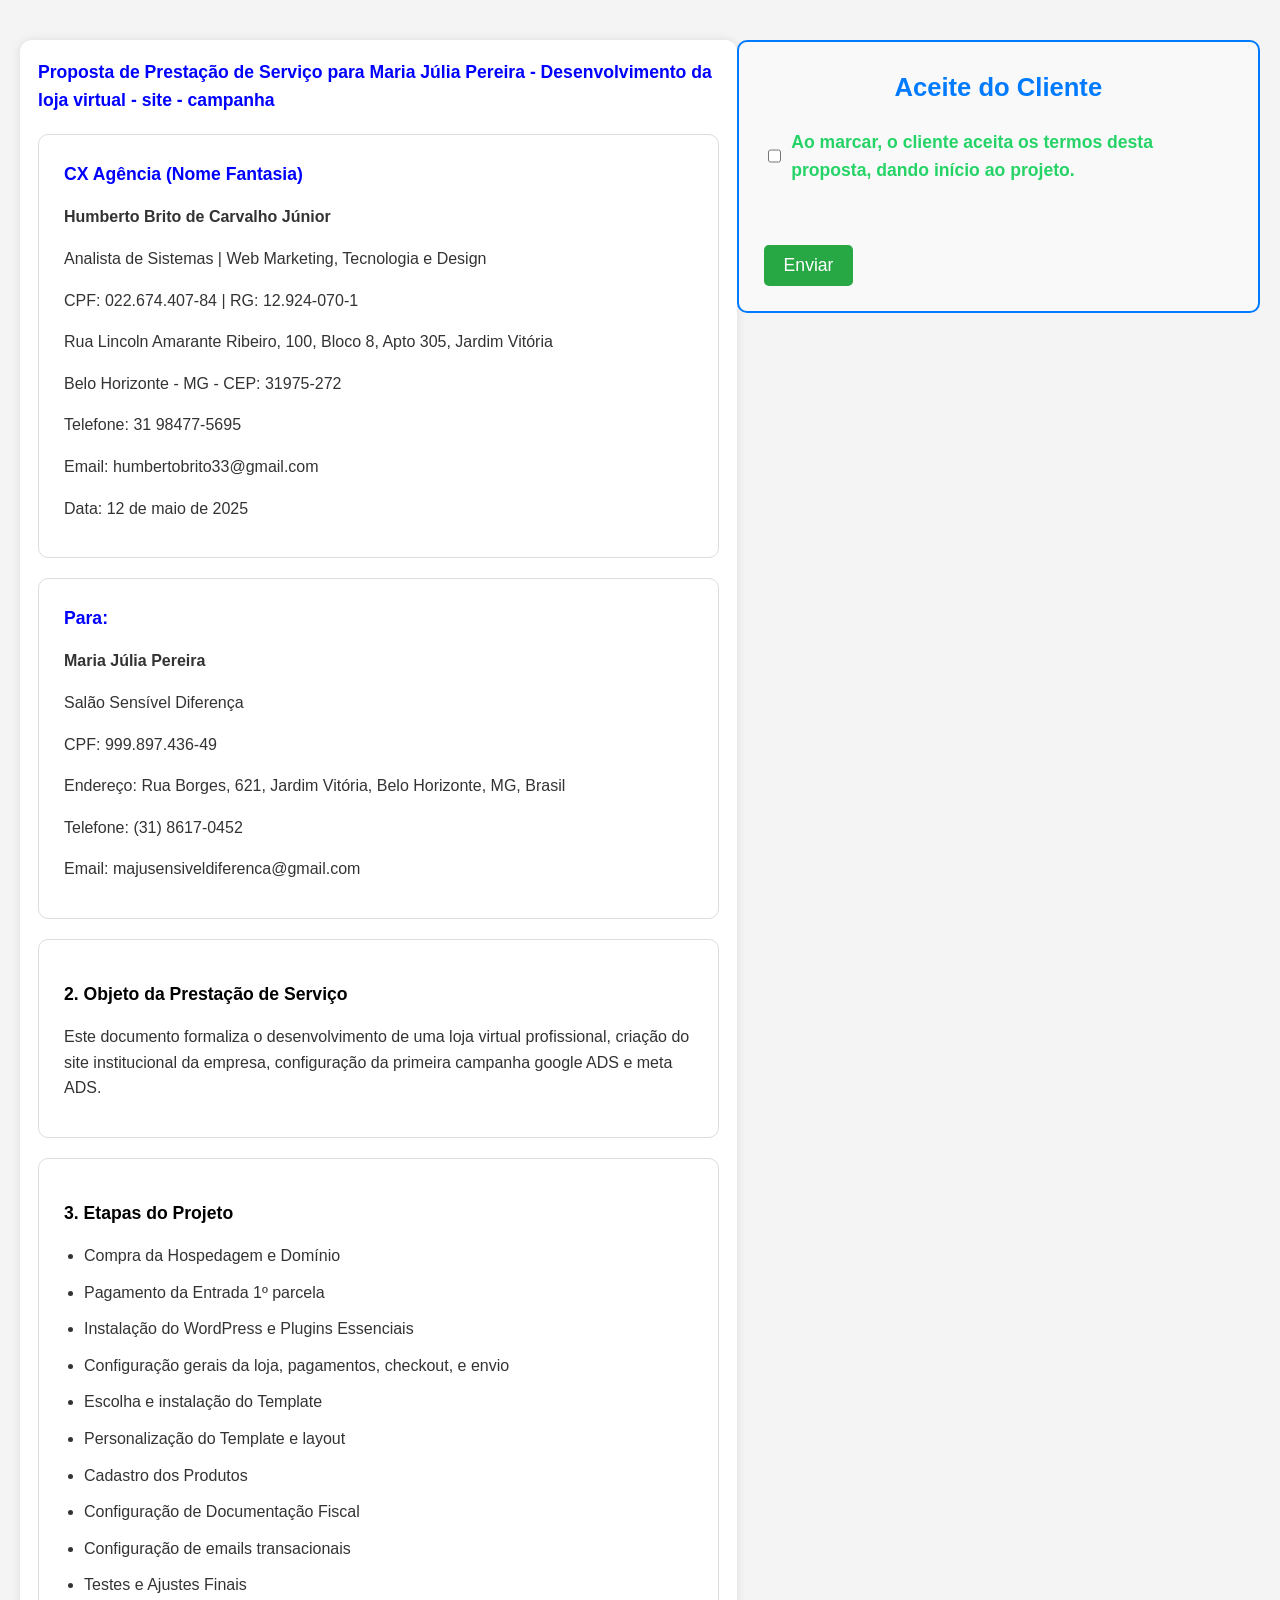
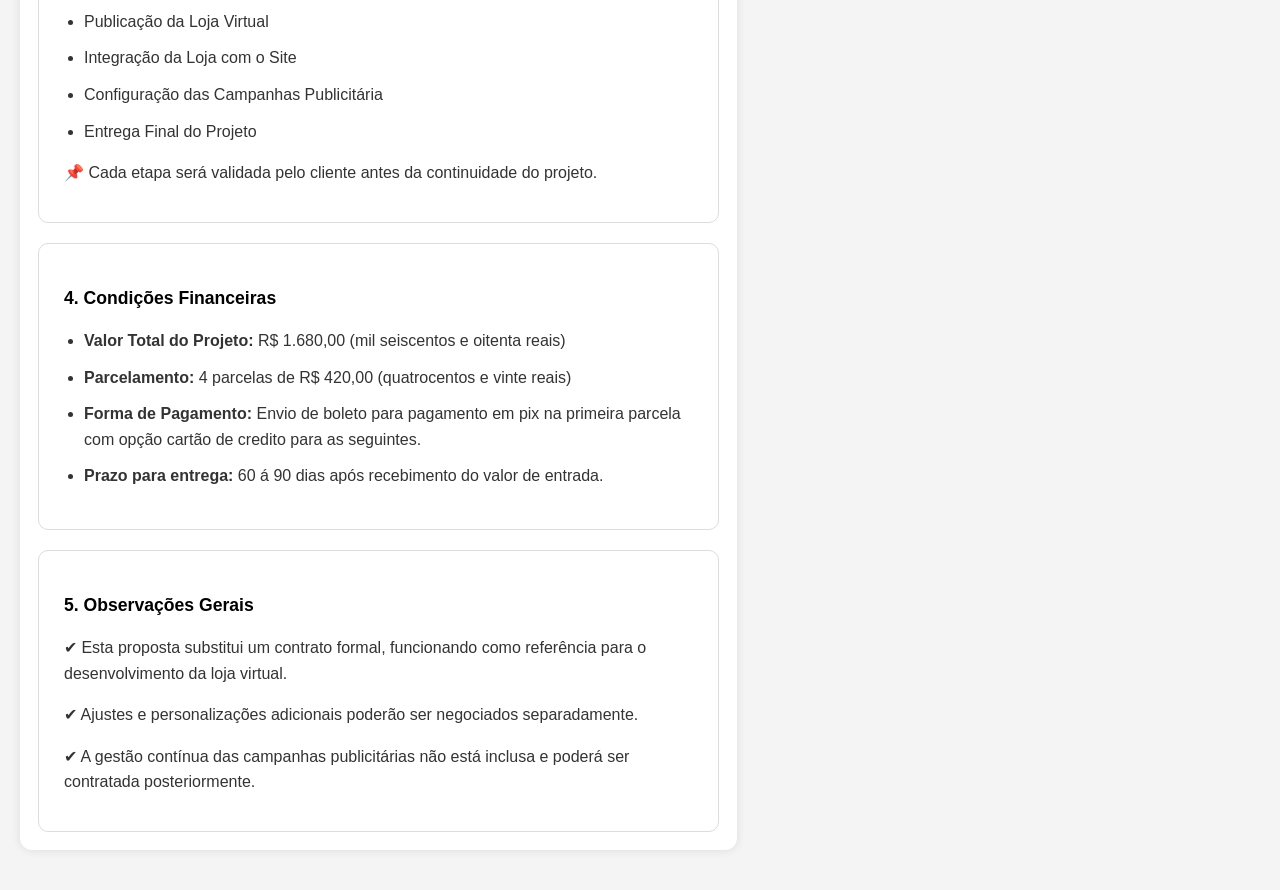
<file: checklist-proposta-servico/prop-salao-sd.html>
<!DOCTYPE html>
<html lang="pt-BR">
<head>
    <meta charset="UTF-8">
    <meta name="viewport" content="width=device-width, initial-scale=1.0">
    <title>Proposta de Serviço</title>
    <link rel="stylesheet" href="style-global.css">
</head>
<body style="display: flex;">
    <div class="container">
        <header class="secao-principal">
            <h2 class="document-title">Proposta de Prestação de Serviço para Maria Júlia Pereira - Desenvolvimento da loja virtual - site - campanha</h2>
        </header>

        <section class="secao-principal informacoes-remetente">
            <h2>CX Agência (Nome Fantasia)</h2>
            <p><strong>Humberto Brito de Carvalho Júnior</strong></p>
            <p>Analista de Sistemas | Web Marketing, Tecnologia e Design</p>
            <p>CPF: 022.674.407-84 | RG: 12.924-070-1</p>
            <p>Rua Lincoln Amarante Ribeiro, 100, Bloco 8, Apto 305, Jardim Vitória</p>
            <p>Belo Horizonte - MG - CEP: 31975-272</p>
            <p>Telefone: 31 98477-5695</p>
            <p>Email: humbertobrito33@gmail.com</p>
            <p>Data: 12 de maio de 2025</p>
        </section>

        <section class="secao-principal informacoes-destinatario">
            <h2>Para:</h2>
            <p><strong>Maria Júlia Pereira</strong></p>
            <p>Salão Sensível Diferença</p>
            <p>CPF: 999.897.436-49</p>
            <p>Endereço: Rua Borges, 621, Jardim Vitória, Belo Horizonte, MG, Brasil</p>
            <p>Telefone: (31) 8617-0452</p>
            <p>Email: majusensiveldiferenca@gmail.com</p>
        </section>

        <section class="secao-principal assunto">
            <h3 class="item-title">2. Objeto da Prestação de Serviço</h3>
            <p class="item-paragraph">Este documento formaliza o desenvolvimento de uma loja virtual profissional, criação do site institucional da empresa,
                configuração da primeira campanha google ADS e meta ADS.</p>
        </section>

        <section class="secao-principal escopo">
            <h3 class="item-title">3. Etapas do Projeto</h3>
            <ul class="item-list">
                <li class="list-item">Compra da Hospedagem e Domínio</li>
                <li class="list-item">Pagamento da Entrada 1º parcela</li>
                <li class="list-item">Instalação do WordPress e Plugins Essenciais</li>
                <li class="list-item">Configuração gerais da loja, pagamentos, checkout, e envio</li>
                <li class="list-item">Escolha e instalação do Template</li>
                <li class="list-item">Personalização do Template e layout</li>
                <li class="list-item">Cadastro dos Produtos</li>
                <li class="list-item">Configuração de Documentação Fiscal</li>
                <li class="list-item">Configuração de emails transacionais</li>
                <li class="list-item">Testes e Ajustes Finais</li>
                <li class="list-item">Publicação da Loja Virtual</li>
                <li class="list-item">Integração da Loja com o Site</li>
                <li class="list-item">Configuração das Campanhas Publicitária</li>
                <li class="list-item">Entrega Final do Projeto</li>
            </ul>
            <p class="item-paragraph">📌 Cada etapa será validada pelo cliente antes da continuidade do projeto.</p>
        </section>

        <section class="secao-principal investimento">
            <h3 class="item-title">4. Condições Financeiras</h3>
            <ul class="item-details">
                <li class="detail-item"><strong>Valor Total do Projeto:</strong> R$ 1.680,00 (mil seiscentos e oitenta reais)</li>
                <li class="detail-item"><strong>Parcelamento:</strong> 4 parcelas de R$ 420,00 (quatrocentos e vinte reais)</li>
                <li class="detail-item"><strong>Forma de Pagamento:</strong> Envio de boleto para pagamento em pix na primeira parcela com opção cartão de credito para as seguintes.</li>
                <li class="detail-item"><strong>Prazo para entrega:</strong> 60 á 90 dias após recebimento do valor de entrada.</li>
            </ul>
        </section>

        <section class="secao-principal nao-incluido">
            <h3 class="item-title">5. Observações Gerais</h3>
            <p class="item-paragraph">✔ Esta proposta substitui um contrato formal, funcionando como referência para o desenvolvimento da loja virtual.</p>
            <p class="item-paragraph">✔ Ajustes e personalizações adicionais poderão ser negociados separadamente.</p>
            <p class="item-paragraph">✔ A gestão contínua das campanhas publicitárias não está inclusa e poderá ser contratada posteriormente.</p>
        </section>
    </div>

    <section class="secao-principal formulario-aceite">
        <h4>Aceite do Cliente</h4>
        <form action="https://api.web3forms.com/submit" method="POST">
            <input type="hidden" name="access_key" value="a0d1a7db-27da-47e3-bcce-8c0bd744b96f">

            <label class="termo-aceite">
                <input type="checkbox" name="aceite" required> Ao marcar, o cliente aceita os termos desta proposta, dando início ao projeto.
            </label><br><br>

            <button type="submit" class="botao-enviar">Enviar</button>
        </form>
    </section>

    <style>
        @media (max-width: 978px) {
            body {
                flex-direction: column;
            }
        }
    </style>
</body>
</html>
</file>
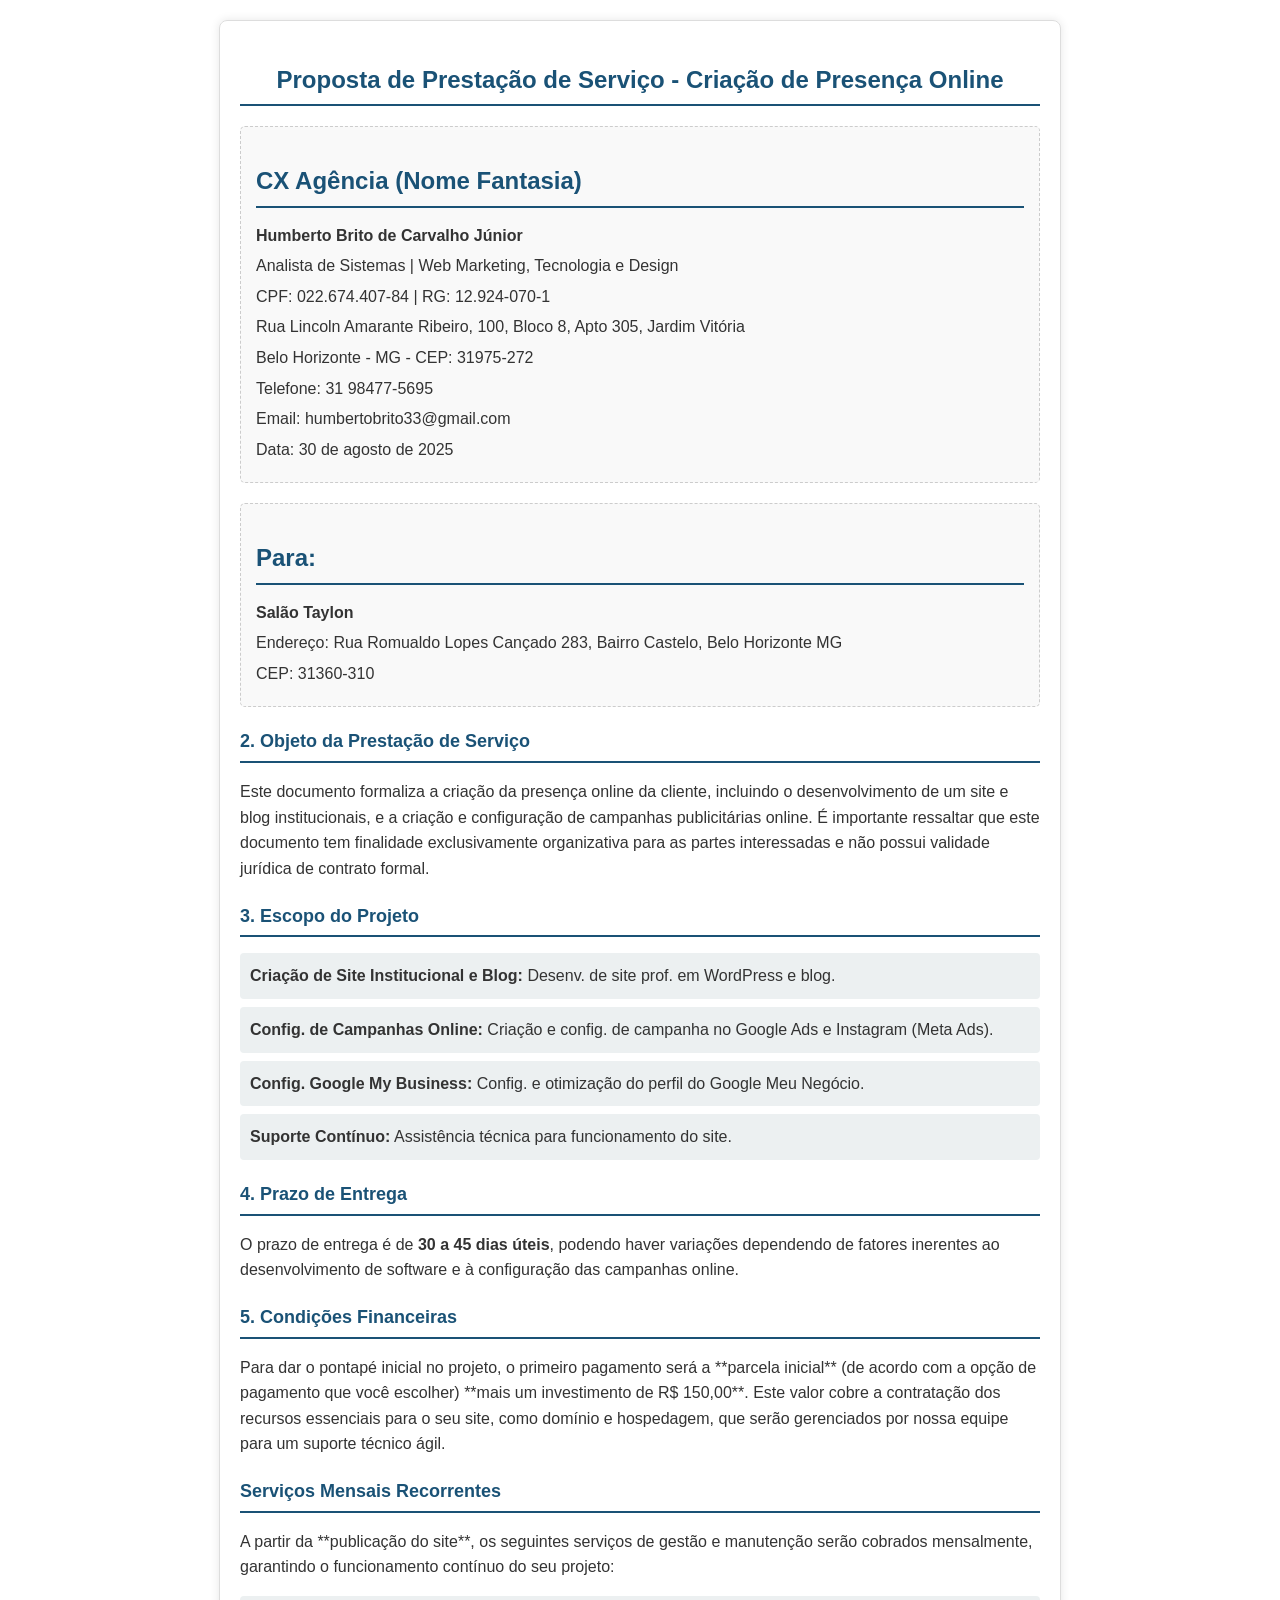
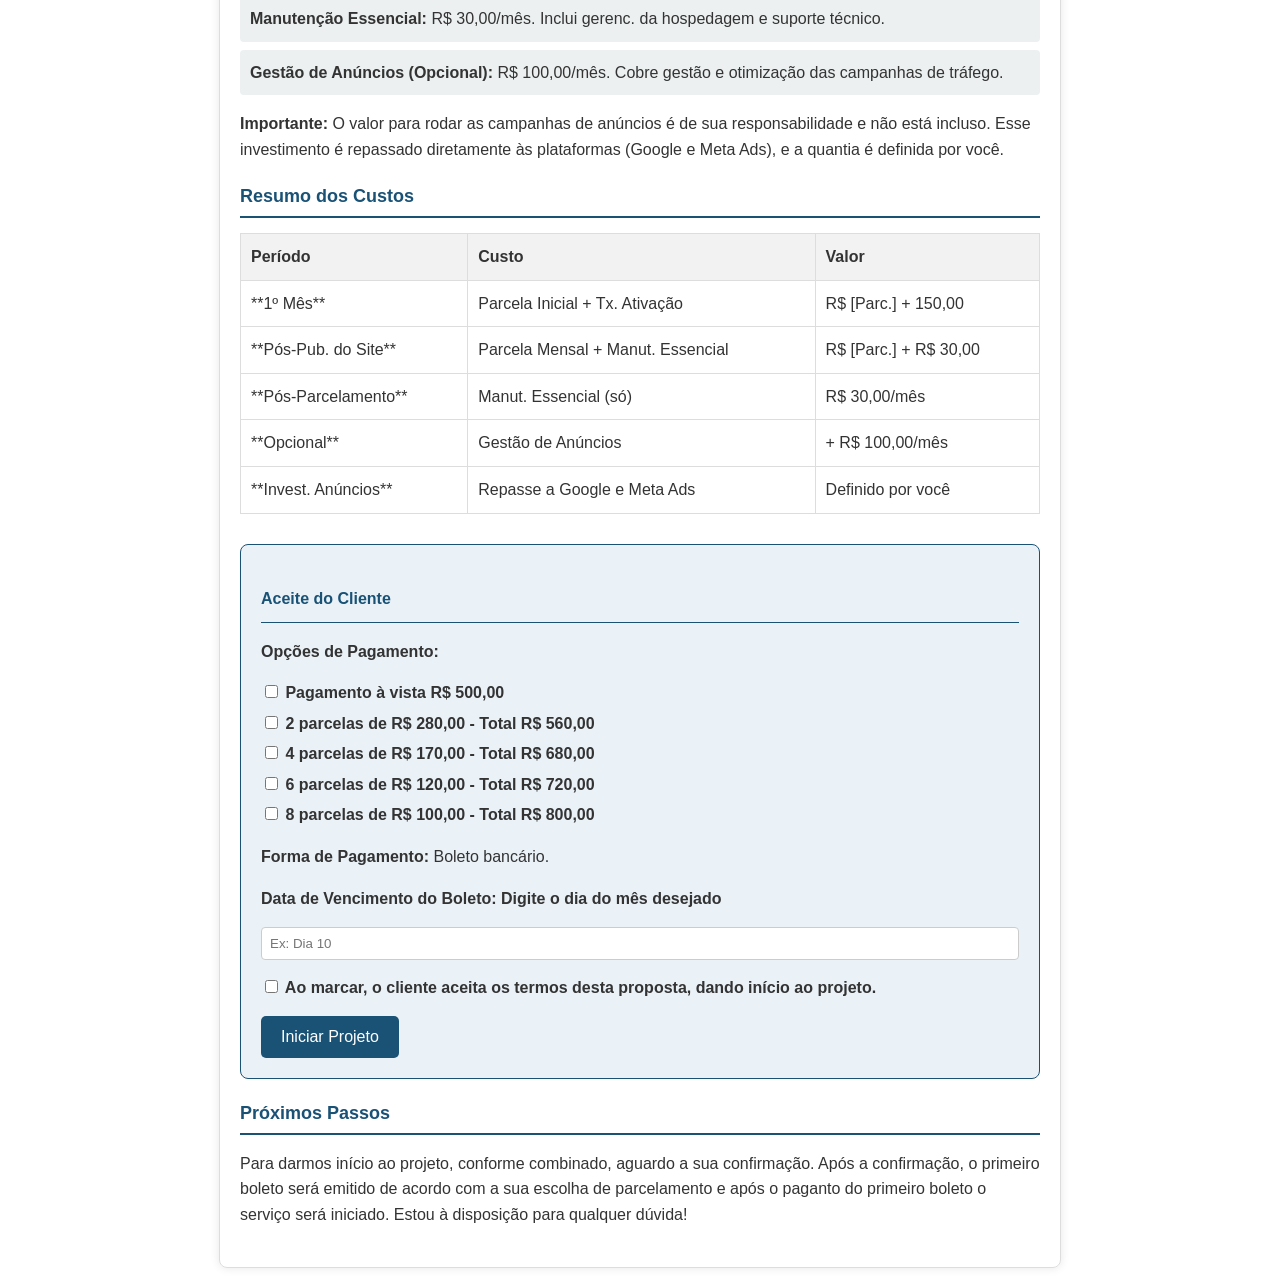
<file: checklist-proposta-servico/prop-salao-taylon.html>
<!DOCTYPE html>
<html lang="pt-BR">
<head>
    <meta charset="UTF-8">
    <meta name="viewport" content="width=device-width, initial-scale=1.0">
    <title>Proposta de Serviço - Criação de Presença Online</title>
    <link rel="stylesheet" href="prop-salao-taylon.css">
</head>
<body>
    <div class="container">
        <header class="secao-principal">
            <h2 class="document-title">Proposta de Prestação de Serviço - Criação de Presença Online</h2>
        </header>

        <section class="secao-principal informacoes-remetente">
            <h2>CX Agência (Nome Fantasia)</h2>
            <p><strong>Humberto Brito de Carvalho Júnior</strong></p>
            <p>Analista de Sistemas | Web Marketing, Tecnologia e Design</p>
            <p>CPF: 022.674.407-84 | RG: 12.924-070-1</p>
            <p>Rua Lincoln Amarante Ribeiro, 100, Bloco 8, Apto 305, Jardim Vitória</p>
            <p>Belo Horizonte - MG - CEP: 31975-272</p>
            <p>Telefone: 31 98477-5695</p>
            <p>Email: humbertobrito33@gmail.com</p>
            <p>Data: 30 de agosto de 2025</p>
        </section>

        <section class="secao-principal informacoes-destinatario">
            <h2>Para:</h2>
            <p><strong>Salão Taylon</strong>
            <p>Endereço: Rua Romualdo Lopes Cançado 283, Bairro Castelo, Belo Horizonte MG</p>
            <p>CEP: 31360-310</p>
        </section>

        <section class="secao-principal assunto">
            <h3 class="item-title">2. Objeto da Prestação de Serviço</h3>
            <p class="item-paragraph">Este documento formaliza a criação da presença online da cliente, incluindo o desenvolvimento de um site e blog institucionais, e a criação e configuração de campanhas publicitárias online. É importante ressaltar que este documento tem finalidade exclusivamente organizativa para as partes interessadas e não possui validade jurídica de contrato formal.</p>
        </section>

        <section class="secao-principal escopo">
            <h3 class="item-title">3. Escopo do Projeto</h3>
            <ul class="item-list">
                <li class="list-item"><strong>Criação de Site Institucional e Blog:</strong> Desenv. de site prof. em WordPress e blog.</li>
                <li class="list-item"><strong>Config. de Campanhas Online:</strong> Criação e config. de campanha no Google Ads e Instagram (Meta Ads).</li>
                <li class="list-item"><strong>Config. Google My Business:</strong> Config. e otimização do perfil do Google Meu Negócio.</li>
                <li class="list-item"><strong>Suporte Contínuo:</strong> Assistência técnica para funcionamento do site.</li>
            </ul>
        </section>

        <section class="secao-principal cronograma">
            <h3 class="item-title">4. Prazo de Entrega</h3>
            <p class="item-paragraph">O prazo de entrega é de <strong>30 a 45 dias úteis</strong>, podendo haver variações dependendo de fatores inerentes ao desenvolvimento de software e à configuração das campanhas online.</p>
        </section>

        <section class="secao-principal investimento">
            <h3 class="item-title">5. Condições Financeiras</h3>
            <div class="item-details">
                <p>Para dar o pontapé inicial no projeto, o primeiro pagamento será a **parcela inicial** (de acordo com a opção de pagamento que você escolher) **mais um investimento de R$ 150,00**. Este valor cobre a contratação dos recursos essenciais para o seu site, como domínio e hospedagem, que serão gerenciados por nossa equipe para um suporte técnico ágil.</p>
            </div>
        
            <div class="item-details">
                <h4 class="item-title">Serviços Mensais Recorrentes</h4>
                <p>A partir da **publicação do site**, os seguintes serviços de gestão e manutenção serão cobrados mensalmente, garantindo o funcionamento contínuo do seu projeto:</p>
                <ul class="item-list">
                    <li class="list-item"><strong>Manutenção Essencial:</strong> R$ 30,00/mês. Inclui gerenc. da hospedagem e suporte técnico.</li>
                    <li class="list-item"><strong>Gestão de Anúncios (Opcional):</strong> R$ 100,00/mês. Cobre gestão e otimização das campanhas de tráfego.</li>
                </ul>
                <p><strong>Importante:</strong> O valor para rodar as campanhas de anúncios é de sua responsabilidade e não está incluso. Esse investimento é repassado diretamente às plataformas (Google e Meta Ads), e a quantia é definida por você.</p>
            </div>
            
            <div class="item-details">
                <h4 class="item-title">Resumo dos Custos</h4>
                <table style="width:100%; border-collapse: collapse; margin-top: 15px;">
                    <thead style="background-color: #f2f2f2;">
                        <tr>
                            <th style="padding: 10px; border: 1px solid #ddd; text-align: left;">Período</th>
                            <th style="padding: 10px; border: 1px solid #ddd; text-align: left;">Custo</th>
                            <th style="padding: 10px; border: 1px solid #ddd; text-align: left;">Valor</th>
                        </tr>
                    </thead>
                    <tbody>
                        <tr>
                            <td style="padding: 10px; border: 1px solid #ddd;">**1º Mês**</td>
                            <td style="padding: 10px; border: 1px solid #ddd;">Parcela Inicial + Tx. Ativação</td>
                            <td style="padding: 10px; border: 1px solid #ddd;">R$ [Parc.] + 150,00</td>
                        </tr>
                        <tr>
                            <td style="padding: 10px; border: 1px solid #ddd;">**Pós-Pub. do Site**</td>
                            <td style="padding: 10px; border: 1px solid #ddd;">Parcela Mensal + Manut. Essencial</td>
                            <td style="padding: 10px; border: 1px solid #ddd;">R$ [Parc.] + R$ 30,00</td>
                        </tr>
                        <tr>
                            <td style="padding: 10px; border: 1px solid #ddd;">**Pós-Parcelamento**</td>
                            <td style="padding: 10px; border: 1px solid #ddd;">Manut. Essencial (só)</td>
                            <td style="padding: 10px; border: 1px solid #ddd;">R$ 30,00/mês</td>
                        </tr>
                        <tr>
                            <td style="padding: 10px; border: 1px solid #ddd;">**Opcional**</td>
                            <td style="padding: 10px; border: 1px solid #ddd;">Gestão de Anúncios</td>
                            <td style="padding: 10px; border: 1px solid #ddd;">+ R$ 100,00/mês</td>
                        </tr>
                        <tr>
                            <td style="padding: 10px; border: 1px solid #ddd;">**Invest. Anúncios**</td>
                            <td style="padding: 10px; border: 1px solid #ddd;">Repasse a Google e Meta Ads</td>
                            <td style="padding: 10px; border: 1px solid #ddd;">Definido por você</td>
                        </tr>
                    </tbody>
                </table>
            </div>
        </section>

        <section class="secao-principal formulario-aceite">
            <h4>Aceite do Cliente</h4>
            <form action="https://api.web3forms.com/submit" method="POST">
                <input type="hidden" name="access_key" value="a0d1a7db-27da-47e3-bcce-8c0bd744b96f">
                <input type="hidden" name="Assunto" value="Aceite de Proposta de Serviço">
                
                <div class="input-group">
                    <p><strong>Opções de Pagamento:</strong></p>
                    <label>
                        <input type="checkbox" name="opcao_pagamento[]" value="Pagamento à vista">
                        Pagamento à vista R$ 500,00
                    </label>
                    <label>
                        <input type="checkbox" name="opcao_pagamento[]" value="2x de R$ 280,00 - Total R$ 560,00">
                        2 parcelas de R$ 280,00 - Total R$ 560,00
                    </label>
                    <label>
                        <input type="checkbox" name="opcao_pagamento[]" value="4x de R$ 70,00 - Total R$ 680,00">
                        4 parcelas de R$ 170,00 - Total R$ 680,00
                    </label>
                    <label>
                        <input type="checkbox" name="opcao_pagamento[]" value="6x de R$ 120,00 - Total R$ 720,00">
                        6 parcelas de R$ 120,00 - Total R$ 720,00
                    </label>
                    <label>
                        <input type="checkbox" name="opcao_pagamento[]" value="8x de R$ 100,00 - Total R$ 800,00">
                        8 parcelas de R$ 100,00 - Total R$ 800,00
                    </label>
                    <p><strong>Forma de Pagamento:</strong> Boleto bancário.</p>
                </div>
                
                <div class="input-group">
                    <label>
                        <p><strong>Data de Vencimento do Boleto:</strong> Digite o dia do mês desejado</p>
                        <input type="text" name="data_vencimento" placeholder="Ex: Dia 10" required>
                    </label>
                </div>

                <div class="input-group">
                    <label class="termo-aceite">
                        <input type="checkbox" name="aceite" required> 
                        Ao marcar, o cliente aceita os termos desta proposta, dando início ao projeto.
                    </label>
                </div>
                
                <button type="submit" class="botao-enviar">Iniciar Projeto</button>
            </form>
        </section>

        <section class="secao-principal finalizacao">
            <h3 class="item-title">Próximos Passos</h3>
            <p class="item-paragraph">Para darmos início ao projeto, conforme combinado, aguardo a sua confirmação. Após a confirmação, o primeiro boleto será emitido de acordo com a sua escolha de parcelamento e após o paganto do primeiro boleto o serviço será iniciado. Estou à disposição para qualquer dúvida!</p>
        </section>
    </div>
</body>
</html>
</file>
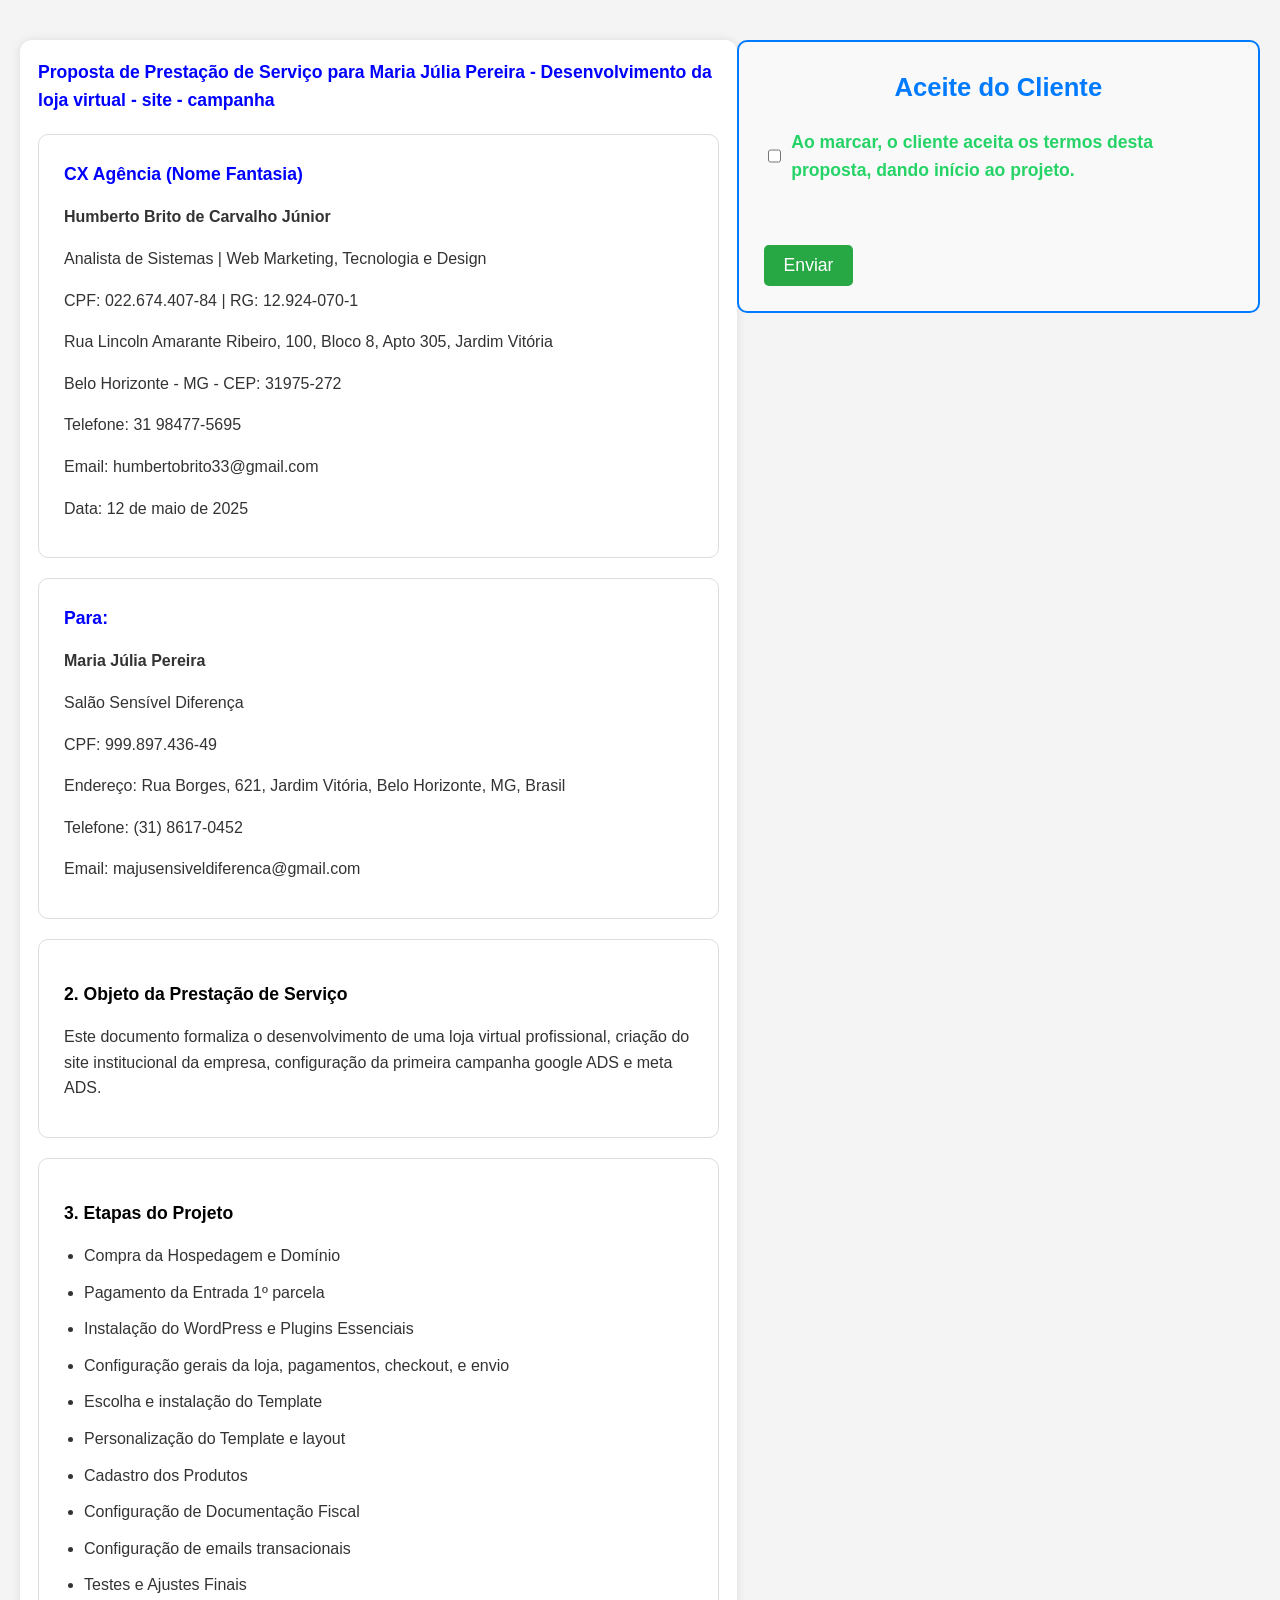
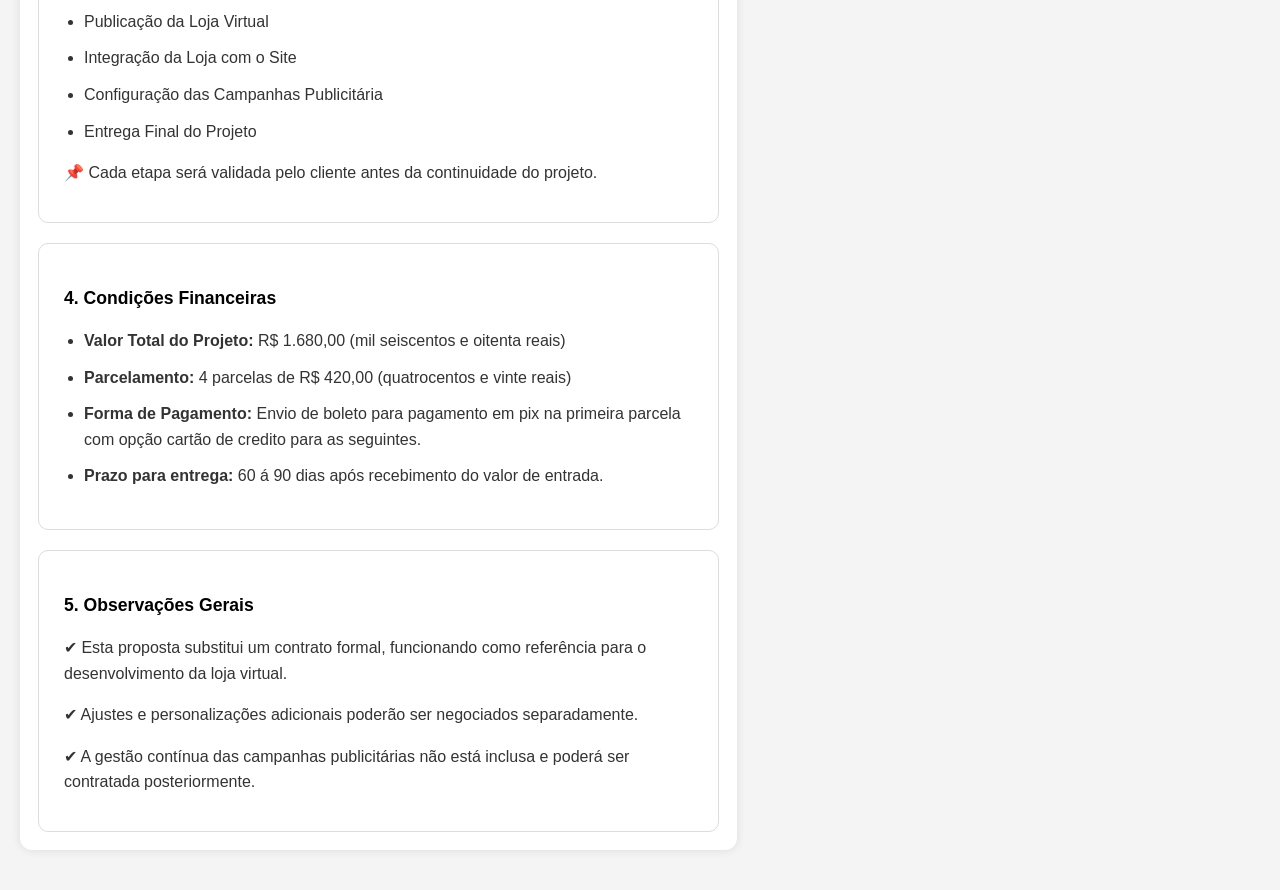
<file: checklist-proposta-servico/propostaServico.html>
<!DOCTYPE html>
<html lang="pt-BR">
<head>
    <meta charset="UTF-8">
    <meta name="viewport" content="width=device-width, initial-scale=1.0">
    <title>Proposta de Serviço</title>
    <link rel="stylesheet" href="prop-otica-gabriel.css">
</head>
<body style="display: flex;">
    <div class="container">
        <header class="secao-principal">
            <h2 class="document-title">Proposta de Prestação de Serviço para Maria Júlia Pereira - Desenvolvimento da loja virtual - site - campanha</h2>
        </header>

        <section class="secao-principal informacoes-remetente">
            <h2>CX Agência (Nome Fantasia)</h2>
            <p><strong>Humberto Brito de Carvalho Júnior</strong></p>
            <p>Analista de Sistemas | Web Marketing, Tecnologia e Design</p>
            <p>CPF: 022.674.407-84 | RG: 12.924-070-1</p>
            <p>Rua Lincoln Amarante Ribeiro, 100, Bloco 8, Apto 305, Jardim Vitória</p>
            <p>Belo Horizonte - MG - CEP: 31975-272</p>
            <p>Telefone: 31 98477-5695</p>
            <p>Email: humbertobrito33@gmail.com</p>
            <p>Data: 12 de maio de 2025</p>
        </section>

        <section class="secao-principal informacoes-destinatario">
            <h2>Para:</h2>
            <p><strong>Maria Júlia Pereira</strong></p>
            <p>Salão Sensível Diferença</p>
            <p>CPF: 999.897.436-49</p>
            <p>Endereço: Rua Borges, 621, Jardim Vitória, Belo Horizonte, MG, Brasil</p>
            <p>Telefone: (31) 8617-0452</p>
            <p>Email: majusensiveldiferenca@gmail.com</p>
        </section>

        <section class="secao-principal assunto">
            <h3 class="item-title">2. Objeto da Prestação de Serviço</h3>
            <p class="item-paragraph">Este documento formaliza o desenvolvimento de uma loja virtual profissional, criação do site institucional da empresa,
                configuração da primeira campanha google ADS e meta ADS.</p>
        </section>

        <section class="secao-principal escopo">
            <h3 class="item-title">3. Etapas do Projeto</h3>
            <ul class="item-list">
                <li class="list-item">Compra da Hospedagem e Domínio</li>
                <li class="list-item">Pagamento da Entrada 1º parcela</li>
                <li class="list-item">Instalação do WordPress e Plugins Essenciais</li>
                <li class="list-item">Configuração gerais da loja, pagamentos, checkout, e envio</li>
                <li class="list-item">Escolha e instalação do Template</li>
                <li class="list-item">Personalização do Template e layout</li>
                <li class="list-item">Cadastro dos Produtos</li>
                <li class="list-item">Configuração de Documentação Fiscal</li>
                <li class="list-item">Configuração de emails transacionais</li>
                <li class="list-item">Testes e Ajustes Finais</li>
                <li class="list-item">Publicação da Loja Virtual</li>
                <li class="list-item">Integração da Loja com o Site</li>
                <li class="list-item">Configuração das Campanhas Publicitária</li>
                <li class="list-item">Entrega Final do Projeto</li>
            </ul>
            <p class="item-paragraph">📌 Cada etapa será validada pelo cliente antes da continuidade do projeto.</p>
        </section>

        <section class="secao-principal investimento">
            <h3 class="item-title">4. Condições Financeiras</h3>
            <ul class="item-details">
                <li class="detail-item"><strong>Valor Total do Projeto:</strong> R$ 1.680,00 (mil seiscentos e oitenta reais)</li>
                <li class="detail-item"><strong>Parcelamento:</strong> 4 parcelas de R$ 420,00 (quatrocentos e vinte reais)</li>
                <li class="detail-item"><strong>Forma de Pagamento:</strong> Envio de boleto para pagamento em pix na primeira parcela com opção cartão de credito para as seguintes.</li>
                <li class="detail-item"><strong>Prazo para entrega:</strong> 60 á 90 dias após recebimento do valor de entrada.</li>
            </ul>
        </section>

        <section class="secao-principal nao-incluido">
            <h3 class="item-title">5. Observações Gerais</h3>
            <p class="item-paragraph">✔ Esta proposta substitui um contrato formal, funcionando como referência para o desenvolvimento da loja virtual.</p>
            <p class="item-paragraph">✔ Ajustes e personalizações adicionais poderão ser negociados separadamente.</p>
            <p class="item-paragraph">✔ A gestão contínua das campanhas publicitárias não está inclusa e poderá ser contratada posteriormente.</p>
        </section>
    </div>

    <section class="secao-principal formulario-aceite">
        <h4>Aceite do Cliente</h4>
        <form action="https://api.web3forms.com/submit" method="POST">
            <input type="hidden" name="access_key" value="a0d1a7db-27da-47e3-bcce-8c0bd744b96f">

            <label class="termo-aceite">
                <input type="checkbox" name="aceite" required> Ao marcar, o cliente aceita os termos desta proposta, dando início ao projeto.
            </label><br><br>

            <button type="submit" class="botao-enviar">Enviar</button>
        </form>
    </section>

    <style>
        @media (max-width: 978px) {
            body {
                flex-direction: column;
            }
        }
    </style>
</body>
</html>
</file>
<file: curriculo-pessoal-exemplo-main/index.css>
:root {
    --cor-primaria:#000000;
    --cor-secundaria:#f6f6f6;
    --cor-terciaria: #22d4fd;
    --cor-quaternaria: #2f4f4f;
    --cor-alternativa: #152424;
}

*{
    margin: 0;
    padding: 0;
    box-sizing: border-box;
}
body{
    flex-direction: column;
    background-color: var(--cor-primaria);
    color: var(--cor-secundaria);
    font-family: 'inter', sans-serif;
}
header{
    display: flex;
    width: 100%;
    justify-content: center;
    margin: 0 auto;
    position: fixed;
    top: 0;
    z-index: 10;
    background-color: #101010;


}

.topo{
    display: flex;
    width: 100%;
    max-width: 960px;
    padding-top: 16px;
    padding-left: 48px;
    margin: 0 auto;
    gap: 10px;
   

}
.topo-menu{
    padding: 8px 14px;
    text-decoration: none;
    color: var(--cor-terciaria);
    font-weight: 600;
    font-size: 16px;
    border-radius: 8px;
}
 .topo a:hover{
    background-color: var(--cor-quaternaria);
}
img{
    width: 330px;
}

.titulo-destaque{
    color: var(--cor-terciaria);
}

.container-principal{
    max-width: 981px;
    height: 94vh;
    margin: 0 auto;
    padding: 50px 30px 5px 30px;
    display: flex;
    margin-top: 30px;
}
.section-conteudo{
    position: relative;
    height: 80vh;
    margin: 0 auto;
    padding: 10px 40px;
    max-width: 960px;
    display: flex;
    align-items: center;
    border: 1px solid #22d4fd;

}
.content{
    width: 60%;
    display: flex;
    padding: 20px 21px 0px 0px;
    flex-direction: column;
}
.container-foto{

    position: absolute;
    top: 60px;
    right: 42px;
    display: flex;
    justify-content: center;
    align-items: center;
}
.content li{
   font-size: 12px;
   margin-left: 60px;
}
.content li p{
   font-size: 12px;
}
h3{
    margin: 10px;
    font-size: 14px;
}
h4{
    margin: 10px;
    font-size: 12px;
}
h1{
    font-size: 24px;
    margin: 0;
}
.section-conteudo p{      
    font-size: 16px;
    margin: 15px 0;
    padding: 5px 0;
}
 
.div-links{
    padding: 5px;
    display: flex;
    flex-direction: column;
    gap: 18px;
    align-items: center;
    justify-content: space-between;
}

.sub-titulo{
    font-size: 15px;
    padding-bottom: 6px;
    font-weight: 600;
    font-family: "krona One", sans-serif;
}
.div-links a{
    display: flex;
    align-items:center ;
    justify-content: center;
    gap: 6px;
    width: 200px;
    font-size: 14px;
    font-weight: 800;
    padding: 10px 54px;
    border: 2px solid var(--cor-terciaria);
    border-radius: 12px;
    color: var(--cor-secundaria);
    text-decoration: none;
}
.div-links a:hover{
    background-color: var(--cor-quaternaria);
}

.img-icone{
    width: 20px;
}
.rodape{
    width: 100%;
    background-color: var(--cor-terciaria);
    color: var(--cor-primaria);
    text-align: center;
    font-size: 12px;
    font-weight: 500;
}
.rodape p{
    margin: 0;
    padding: 6px;
    width: 100%;
}

@media (max-width: 640px) {

    .container-principal{
        margin: 0;
        padding: 12px 1px 15px 1px;
        width: 100%;
        display: flex;
        justify-content: space-between;
        align-items: center;
        height: 96.8vh;
        
    }
    .section-conteudo{
        margin: 0 auto;
        height: 98vh;
        width: 100%;
        display: flex;
        flex-direction: column-reverse;
        justify-content: baseline;
        text-align: center;
        padding: 0px 10px 15px 15px ;
    }
    .topo{
        background-color: var(--cor-alternativa);
        width: 100%;
        justify-content: center;
        padding: 8px 2px;
        display: flex;
        max-width: 960px;
        margin: 0 auto;
        gap: 60px;
    }
    .topo-menu{
        font-size: 16px;
    }
    
    img{
        width: 195px;

    }
    .container-foto{
        position: static;
        width: 100%;
        display: flex;
        justify-content: center;
        align-items: center;
        padding-top: 30px;
    }
    
    h1{
        font-size: 18px;
        padding-top: 1em;

    }
    .content p{ 
        width: 100%;     
        font-size: 14px;
        margin: 0;
        padding-right: 12px;
    }
    .content{
        width: 100%;
        padding-right: 5px;
        text-align: left;
    }
    .div-links a{
        gap: 8px;
        width: 60%;
    }
    .rodape{
        width: 100%;
    }
}

@media (max-width: 1040px){
    .section-conteudo{
        max-width: 780px;
        gap: 40px;
    }
    .topo{
        max-width: 780px;
        margin: 0 auto;
        padding-top: 16px;
    
    }
}

@media (max-width: 848px){
    .section-conteudo{
        max-width: 600px;
        gap: 40px;
    }
    .topo{
        max-width: 600px;
        margin: 0 auto;
        padding-top: 16px;
    
    }
     
   
}
</file>
<file: agenciadeviagens/style.css>
* {
    padding: 0;
    margin: 0;
}

body {
    background: #80808029;
    font-family: 'Raleway', sans-serif;
}

header {
    width: 100%;
    height: 55px;
    background: #fff;
    display: flex;
    justify-content: center;
}

.topo {
    width: 100%;
    height: 100%;
    display: flex;
    justify-content: flex-start;
    align-items: center;
}

.topo-logo {
    width: 32px;
    height: 32px;
}

.topo-titulo {
    font-size: 24px;
    color: #5d15d1;
    margin: 0 0 0 10px;
}

.limite-largura
{
    max-width: 1024px;
}

.orcamento-fundo {
    width: 100%;
    height: auto;
    background-image: url("./imagens/bahia.jpg");
    background-repeat: no-repeat;
    background-size: cover;
}

.orcamento-area {
    width: 100%;
    height: auto;
    margin: 0 auto;
    padding: 50px 0;
}

.orcamento-cabecalho {
    width: 100%;
    height: 35px;
    display: flex;
    justify-content: center;
    align-items: center;
    background: #5d15d1;
}

.orcamento-logo {
    width: 20px;
    height: 20px;
    transform: rotate(-45deg);
}

.orcamento-descricao {
    font-size: 14px;
    color: #fff;
    margin: 0 0 0 5px;
}


.orcamento-area-formulario {
    width: 100%;
    background: #fff;
    padding: 30px 25px 20px 25px;
    box-sizing: border-box;
}

.orcamento-subtitulo-formulario {
    font-size: 22px;
    margin: 0 0 24px 0px;
}

.formulario {
    display: flex;
    flex-direction: column;
}


.formulario label {
    font-size: 16px;
}

.formulario input, .formulario select {
    width: 100%;
    height: 32px;
    margin: 10px 0;
}

.formulario input {
    padding: 0 5px;
    box-sizing: border-box;
}

.formulario select {
    padding: 0 3px;
}

.formulario-campo-duplo {
    width: 100%;
    display: flex;
    justify-content: space-between;
}

.formulario-campo-duplo div {
    width: calc(50% - 10px);
}

.radio {
    width: 100%;
    display: flex;
    justify-content: flex-start;
}

.radio div {
    display: flex;
    align-items: center;
    width: 120px;
}

.radio input {
    width: 15px;
}

.radio label {
    margin: 0 0 0 8px;
}

.formulario button {
    width: 160px;
    height: 32px;
    border: none;
    background: #5d15d1;
    font-size: 16px;
    color: #fff;
    margin: 12px 0 0 0;
    cursor: pointer;
}

/* -------------------------- */

.ofertas-area, .natureza-area {
    width: 100%;
    height: auto;
    display: flex;
    flex-direction: column;
    margin: 32px auto 0 auto;
}

.ofertas-titulo, .natureza-titulo {
    font-size: 20px;
    margin: 0 0 10px 0;
}

.ofertas-descricao, .natureza-descricao {
    font-size: 16px;
    font-weight: normal;
    margin: 0 0 15px 0;
}


.ofertas-descricao span {
    font-weight: bold;
}

.ofertas-imagens {
    width: 100%;
    height: 375px;
    display: flex;
    justify-content: space-between;
}

.oferta-imagem-destaque {
    position: relative;
    width: calc(50% - 10px);
    height: 100%;
}

.oferta-quatro-imagens {
    width: calc(50% - 10px);
    height: 100%;
    display: flex;
    flex-wrap: wrap;
    flex-direction: column;
    justify-content: space-between;
}

.oferta-quatro-imagens figure {
    position: relative;
    width: calc(50% - 10px);
    height: calc(50% - 10px);
    margin: 0 6px;
}

.oferta-imagem-destaque img, .oferta-quatro-imagens img {
    object-fit: cover;
    width: 100%;
    height: 100%;
}

.oferta-imagem-destaque figcaption, .oferta-quatro-imagens figcaption {
    position: absolute;
    left: 0;
    bottom: 0;

    width: 100%;
    background: rgb(0 0 0 / 50%);
    font-size: 17px;
    color: #fff;

    padding: 5px 10px;
    box-sizing: border-box;
}

.natureza-duas-imagens {
    width: 100%;
    height: auto;
    display: flex;
    justify-content: space-between;
}

.natureza-imagem {
    width: calc(50% - 10px);
    height: 100%;
}

.natureza-imagem img {
    object-fit: cover;
    width: 100%;
    height: 100%;
}

.natureza-imagem div {
    width: 100%;
    padding: 20px;
    box-sizing: border-box;
    background: #fff;
}

.natureza-imagem h3 {
    font-size: 16px;
}

.natureza-imagem p {
    color: grey;
    font-size: 14px;
    margin: 15px 0 0 0px;
}

footer {
    width: 100%;
    background: #5d15d1;
    margin: 32px 0 0 0;
}

.rodape {
    display: flex;
    justify-content: space-between;
    margin: 0 auto;
}

.rodape-conteudo {
    display: flex;
    flex-direction: column;
    padding: 15px 0;
}

.rodape-conteudo h2 {
    color: #fff;
    margin: 0 0 15px 0;
    font-size: 20px;
}

.rodape-conteudo div {
    display: flex;
    align-items: center;
    margin: 5px 0;
}

.rodape-conteudo img {
    width: 18px;
}

.rodape-conteudo span {
    color: #fff;
    font-size: 14px;
    margin: 0 0 0 10px;
}

@media(max-width: 1100px)
{
    .limite-largura {
        width: 90%;
    }
}

@media(max-width: 768px)
{
   .formulario button {
        width: 100%;
    }

    .ofertas-imagens {
        height: 100%;
        flex-direction: column;
    }

    .oferta-quatro-imagens {
        width: 100%;
    }

    .oferta-imagem-destaque, .oferta-quatro-imagens figure {
        width: 100%;
        height: 225px;
        margin: 15px 0 0 0;
    }

    .natureza-duas-imagens {
        flex-direction: column;
    }

    .natureza-imagem {
        width: 100%;
        margin: 15px 0 0 0;
    }

    .rodape {
        flex-direction: column;
        align-items: center;
    }

    .rodape-conteudo
    {
        width: 250px;
    }
}

@media(max-width: 540px)
{
    .formulario-campo-duplo, .radio {
        flex-direction: column;
    }

    .formulario-campo-duplo div, .radio div {
        width: 100%;
    }
}
</file>
<file: agenciadeviagens/recebedados.css>
/* style.css */
body {
    font-family: Arial, sans-serif;
    background-color: #f9f9f9;
    margin: 0;
    padding: 0;
}

.container {
    max-width: 600px;
    margin: 0 auto;
    padding: 20px;
    background-color: #ffffff;
    border-radius: 8px;
    box-shadow: 0 2px 4px rgba(0, 0, 0, 0.1);
}

h1 {
    color: #333;
    font-size: 24px;
    margin-bottom: 20px;
}

p {
    color: #666;
    font-size: 16px;
    line-height: 1.5;
}

.thank-you {
    font-weight: bold;
    color: #007bff;
}
</file>
<file: cafeteria-barunes/style.css>
/* Efeitos Globais */
* {
    margin: 0;
    padding: 0;
    box-sizing: border-box;
}

.container-parallax2,
.container-parallax3,
.container-parallax4,
.container-parallax5 {
    position: relative;
    background-position: center;
    background-size: cover;
    background-attachment: fixed;
}

/* Topo da página */
.topo {
    display: flex;
    justify-content: space-around;
    align-items: center;
    height: 100px;
    width: 100%;
    position: fixed;
    background-color: #E8E7E3;
    z-index: 1;
}

.topo img {
    width: 100px;
  
}



.topo div a {
    margin-right: 20px;
    padding: 8px 16px;
    font-size: 18px;
    font-family: "Oswald", sans-serif;
    font-weight: 700;
    text-decoration: none;
    text-shadow: 1px 2px 1px #000000;
    letter-spacing: 2px;
    color: #AD8330;
    border: 1px solid #E8E7E3;
    background-color: #e1dfdb;
    border-radius: 10px;
}
.topo div a:hover{
    background-color: #e8e4db;
}

/* Container Parallax 1 */
.container-parallax1 {
    background-image: url("img/parallax-imagem001.jpg");
    height: 96vh;
    width: 100%;
    background-size: 100%;
    background-position: center;
    background-repeat: no-repeat;
}

.container-parallax1 h1 {
    top: 63%;
    right: 0;
    left: 0;
    position: absolute;
    color: #fff;
    text-align: center;
    font-weight: 400;
    font-family: "Fraunces", serif;
    font-size: 93px;
}

/* Container Parallax 2 */
.container-parallax2 {
    background-image: url("img/parallax-imagem002.jpg");
    height: 40vh;
}

.container-parallax2 h3,
.container-parallax3 h3 {
    width: 500px;
    padding: 10px;

    position: relative;
    top: 45%;
    right: 0;
    left: 0;
    margin: auto;

    font-size: 24px;
    font-weight: 400;
    font-style: italic;
    font-family: "Fraunces", sans-serif;
    text-align: center;

    letter-spacing: 2px;
    background-color: #604829;
    color: #fff;
}


/* Container Parallax 3*/
.container-parallax3 {
    background-image: url("img/parallax-imagem03.jpg");
    height: 40vh;
}


/* Container Parallax 4 */
.container-parallax4 {
    background-image: url("./img/parallax-imagem04.jpg");
    height: 100vh;
}

.container-parallax4 h2 {
    width: 500px;
    padding: 10px;
    position: relative;
    top: 5%;
    right: 0;
    left: 0;
    margin: auto;
    font-size: 24px;
    font-family: "Oswald", serif;
    letter-spacing: 5px;
    text-align: center;
    color: #fff;
    background-color: #604829;
}

.container-parallax4 iframe {
    position: absolute;
    top: 18%;
    left: 0;
    right: 0;
    margin: auto;
}

.container-contatos {
    width: 500px;
    padding: 10px;
    position: absolute;
    bottom: 5%;
    right: 0;
    left: 0;
    margin: 0 auto;
    background-color: #604829;
}

.container-contatos p {
    color: #fff;
    font-family: "Oswald", sans-serif;
    line-height: 36px;
    text-shadow: 0px 6px 8px #000000;
    text-align: center;
}

/* Efeitos aplicados a classe container-texto */

.container-texto {
    padding: 80px 0px;
    font-size: 16px;
    font-weight: 400;
    line-height: 34px;
    letter-spacing: 1px;
    text-align: center;
    color: #666;
}

.container-texto h2 {
    margin-bottom: 30px;
    font-size: 24px;
    letter-spacing: 2px;
    font-family: "Oswald", sans-serif;
    color: #c4a47c;
}

.container-texto p {
    max-width: 1024px;
    padding: 0px 20px;
    margin: 0 auto;
    font-family: "Lato", "sans-serif";
    line-height: 34px;
    letter-spacing: 1px;
    color: #666;
}

/* Container Parallax 5 */
.container-parallax5 {
    height: 85vh;
    background-image: url("img/cafeteria.jpg");
}

.container-parallax5 h2 {
    position: absolute;
    margin: 0 auto;
    top: 12%;
    right: 0;
    left: 0;
    font-family: "Oswald", sans-serif;
    text-align: center;
    letter-spacing: 8px;
    color: white;
}

.lista-horarios { /* tag <ul> */
    max-width: 768px;
    position: absolute;
    margin: 0 auto;
    bottom: 10%;
    right: 0;
    left: 0;
    font-family: "Oswald", sans-serif;
    list-style: none;
}

.lista-horarios li { /* tag <li> */
    position: relative;
}

.lista-horarios li h3 { /* subtitulo = <h3> */
    margin-bottom: 20px;
    color: #757265;
}

.lista-horarios li div { /* tarja = <div> */
    width: 70%;
    height: 1px;
    position: absolute;
    margin: 0 auto;
    top: 50%;
    right: 0;
    left: 0;
    background-color: #ACACAC
}

.lista-horarios li p,
.texto-marrom { /* paragrafo + span*/
    position: absolute;
    top: 0;
    right: 0;
    font-weight: 700;
    font-family: "Oswald", sans-serif;
}

.texto-marrom {
    color: #c4a47c;
}

.lista-horarios li p {
    color: #ACACAC;
}

/* Rodapé */
.container-rodape {
    position: relative;
    padding: 20px 0;
    line-height: 34px;
    letter-spacing: 2px;
    font-weight: 600;
    font-family: "Lato", sans-serif;
    text-align: center;
    background-color: #000000;
    color: #fff;
}

.container-rodape span {
    color: #c4a47c;
}

.container-rodape a {
    display: inline-block;
    width: 60px;
    height: 60px;
    position: absolute;
    bottom: 80px;
    right: 50px;

    background-image: url("./img/seta-para-cima.png");
    background-position: center;
    background-size: cover;
    background-color: #c4a47c;
    border-radius: 4px;
}
/* Estilos para dispositivos de tela menores, como smartphones */
@media only screen and (max-width: 780px) {
    /* Removendo margens e preenchimentos padrão */
    body, html {
      margin: 0;
      padding: 0;
      overflow-x: hidden; /* Impedindo a rolagem horizontal */
      
    }
   
    
    /* Centralizando o conteúdo do topo */
    .topo {
      display: flex;
      flex-direction: column;
      justify-content: center; 
      background-color: #E8E7E3;
      padding: 24px 3px 39px;
      text-align: center;
    }
    .topo img {
      width: 60px;
    }
    
    .topo div a {
        margin-right: 10px;
        padding: 4px 8px;
        font-size: 12px;
        font-family: "Oswald", sans-serif;
        font-weight: 500;
        text-decoration: none;
        text-shadow: 1px 2px 1px #000000;
        letter-spacing: 2px;
        color: #AD8330;
        border: 1px solid #E8E7E3;
        background-color: #e1dfdb;
        border-radius: 10px;
    }
    
    
    /* Ajustando o banner */
    .container-parallax1 {
        background: url("img/parallax-imagem001.jpg");
        height: 42vh;
        width: 100%;
        background-size: 100%;
        background-position: center;
        background-repeat: no-repeat;
    }
   
    .container-parallax1 h1 {
        top: 24%;
        right: 0;
        left: 0;
        position: absolute;
        color: #fff;
        text-align: center;
        font-weight: 400;
        font-family: "Fraunces", serif;
        font-size: 93px;
    }
     #banner {
      overflow: hidden;
    }
    
    #banner div {
     
      color: #fff;
      text-align: center;
    }
    
    #banner h1 {
      font-size: 36px;
      margin-bottom: 20px;
    }
    .container-parallax2,
    .container-parallax3{
      padding-bottom: 21px;
      height: 27vh;
      width: 100%;
      margin-bottom: 32px;
    }
    
    /* Ajustando as seções de texto */
    .container-texto {
      padding: 12px;
      text-align: justify;
    }
    
    .container-texto h2 {
      font-size: 21px;
      margin-bottom: 10px;
      text-align: center;
    }
    
    .container-texto p {
      font-size: 16px;
      line-height: 1.6;
      margin-bottom: 20px;
    }
    
    /* Ajustando o paralaxe do contatos */
    .container-parallax4 {
      padding: 20px;
      text-align: center;
      overflow-x: hidden; /* Impedindo a rolagem horizontal */
    }

    .container-parallax2 h3,
    .container-parallax3 h3 {
        width: 300px;
        font-size: 18px;
        
    }

    .container-parallax4 h2 {
        width: 300px;
        font-size: 21px;
    }


    .container-contatos {
        width: 300px;
        
    }

    .container-parallax5 h2{
        font-size: 16px;
        padding: 30px;
    }

    .lista-horarios { /* tag <ul> */
        max-width: 368px;
        padding: 25px;
       
    }
    
    
    .lista-horarios li p,
    .texto-marrom { /* paragrafo + span*/
        position: absolute;
        top: 0;
        right: 0;
        font-weight: 700;
        font-family: "Oswald", sans-serif;
    }

    .container-rodape a {
        display: inline-block;
        width: 50px;
        height: 50px;
        position: absolute;
        bottom: 120px;
        right: 50px;
    
        background-image: url("./img/seta-para-cima.png");
        background-position: center;
        background-size: cover;
        background-color: #c4a47c;
        border-radius: 4px;
    }
    




    
    /* Ajustando o rodapé */
    .container-rodape {
      background-color: #333;
      color: #fff;
      text-align: center;
      padding: 20px;
    }
  }
</file>
<file: checklist-proposta-servico/checklist.css>
body {
    font-family: Arial, sans-serif;
    font-size: 16px;
    margin: 20px;
    padding: 20px;
    background-color: #f9f9f9;
    display: flex;
    justify-content: center;
    align-items: flex-start;
    min-height: 100vh;
    flex-direction: column;
}

h1 {
    font-weight: bold;
    color: #333;
    font-size: 20px; /* Aumentei um pouco para o título principal */
    text-align: center;
    width: 100%;
    margin-bottom: 30px; /* Aumentei a margem abaixo do título principal */
}

h2 {
    font-weight: bold;
    color: #333;
    font-size: 18px; /* Ajustei o tamanho do h2 dentro do container */
    margin-top: 0; /* Removi a margem superior padrão do h2 */
    margin-bottom: 15px;
}

h3 {
    font-weight: bold;
    color: #555;
    font-size: 16px;
    margin-top: 0;
    margin-bottom: 10px;
    color: #0056b3;
}

h4 {
    font-weight: bold;
    color: #333;
    font-size: 16px;
    text-align: center;
    width: 100%;
    margin-bottom: -33px;
}

ul {
    list-style-type: square;
    padding-left: 20px;
    margin-top: 5px;
    margin-bottom: 10px;
}

label {
    display: block;
    margin: 8px 0; /* Adicionei margem vertical para espaçamento */
    font-weight: 500;
    text-align: left;
}

form.ckecklist-form {
    text-align: left;
    background-color: #fff;
    padding: 20px; /* Reduzi um pouco o padding */
    border-radius: 12px;
    box-shadow: 0 4px 8px rgba(0, 0, 0, 0.1);
    border: 1px solid #ccc;
    width: 60%;
    max-width: 642px;
    margin: 20px auto; /* Reduzi a margem superior e inferior */
}

input[type="text"],
input[type="email"] {
    font-size: 16px;
    padding: 8px;
    margin-top: 3px;
    display: block;
    width: calc(100% - 16px);
    border: 1px solid #ddd;
    border-radius: 4px;
    box-sizing: border-box;
}

input[type="checkbox"] {
    margin-right: 8px; /* Aumentei um pouco a margem à direita do checkbox */
}

button {
    font-size: 16px;
    padding: 10px 20px;
    background-color: #007bff;
    color: white;
    border: none;
    cursor: pointer;
    border-radius: 4px;
    margin-top: 20px;
    width: auto;
    display: block;
    margin-left: auto;
    margin-right: auto;
}

button:hover {
    background-color: #0056b3;
}

input[type="checkbox"]:checked {
    accent-color: green;
}

.completed {
    accent-color: green !important;
}

/* Estilos para a seção do cronograma */
.checklist-container {
    background-color: #fff;
    padding: 20px;
    border-radius: 12px;
    box-shadow: 0 4px 8px rgba(0, 0, 0, 0.1);
    border: 1px solid #ccc;
    width: 60%;
    max-width: 642px;
    margin: 20px auto;
}

.checklist-item {
    padding: 15px 0;
    border-bottom: 1px solid #eee;
}

.checklist-item:last-child {
    border-bottom: none;
}

.checklist-item h3 {
    margin-top: 0;
    margin-bottom: 5px;
}

.checklist-item p {
    color: #666;
    margin-top: 0;
    margin-bottom: 8px;
    line-height: 1.5;
}

.checklist-item ul.item-details {
    list-style-type: disc;
    padding-left: 25px;
}

.checklist-item ul.item-details li {
    color: #777;
    margin-bottom: 5px;
}

/* Media queries */
@media screen and (max-width: 768px) {
    body {
        margin: 10px;
        padding: 10px;
    }

    h1 {
        font-size: 18px;
        margin-bottom: 20px;
    }

    h2 {
        font-size: 16px;
        margin-bottom: 10px;
    }

    h3 {
        font-size: 14px;
        margin-bottom: 5px;
    }

    h4 {
        font-size: 14px;
        margin-bottom: 0px; /* Ajustei a margem para telas menores */
    }

    form.ckecklist-form,
    .checklist-container {
        padding: 15px;
        margin: 15px auto;
        border-radius: 8px;
        width: 93%;
    }

    label {
        font-size: 14px;
        margin: 6px 0;
    }

    input[type="text"],
    input[type="email"],
    button {
        font-size: 14px;
        padding: 8px;
    }

    button {
        margin-top: 15px;
    }

    .checklist-item {
        padding: 10px 0;
    }

    .checklist-item p {
        font-size: 14px;
        margin-bottom: 6px;
    }

    .checklist-item ul.item-details {
        padding-left: 20px;
    }

    .checklist-item ul.item-details li {
        font-size: 14px;
        margin-bottom: 3px;
    }
}

@media screen and (min-width: 1200px) {
    h1 {
        font-size: 24px;
        margin-bottom: 35px;
    }

    h2 {
        font-size: 20px;
        margin-bottom: 20px;
    }

    form.ckecklist-form,
    .checklist-container {
        padding: 25px;
        margin: 30px auto;
        border-radius: 15px;
        width: 50%; /* Reduzi um pouco a largura para telas maiores */
        max-width: none; /* Removi o max-width para melhor adaptação */
    }
}

@media screen and (max-width: 600px) {
    body {
        margin: 10px;
        padding: 10px;
    }

    h1 {
        font-size: 16px;
        margin-bottom: 15px;
    }

    h2 {
        font-size: 14px;
        margin-bottom: 8px;
    }

    h3 {
        font-size: 12px;
        margin-bottom: 3px;
    }

    h4 {
        font-size: 12px;
        margin-bottom: 0px;
    }

    form.ckecklist-form,
    .checklist-container {
        padding: 10px;
        margin: 10px auto;
        border-radius: 6px;
        width: 86%;
    }

    label {
        font-size: 12px;
        margin: 4px 0;
    }

    input[type="text"],
    input[type="email"],
    button {
        font-size: 12px;
        padding: 6px;
    }

    button {
        margin-top: 10px;
    }

    .checklist-item p {
        font-size: 12px;
        margin-bottom: 4px;
    }

    .checklist-item ul.item-details {
        padding-left: 15px;
    }

    .checklist-item ul.item-details li {
        font-size: 12px;
        margin-bottom: 2px;
    }
}
</file>
<file: checklist-proposta-servico/style-global.css>
body {
    font-family: sans-serif;
    line-height: 1.6;
    margin: 20px;
    background-color: #f4f4f4;
    display: flex;
    justify-content: center;
    align-items: flex-start;
    min-height: 100vh;
}
h1{
    font-size: 1.4em;
}
.container {
    background-color: #fff;
    padding: 18px;
    border-radius: 10px;
    box-shadow: 0 0 10px rgba(0, 0, 0, 0.1);
    width: 90%;
    max-width: 960px;
}

.secao-principal {
    margin-top: 20px;
    padding: 21px;
    border: 1px solid #ddd;
    border-radius: 8px;
}

.container > .secao-principal:first-child {
    border: none; /* Remove a borda do header */
    padding: 0;
    margin-top: 0;
}

.secao-principal h2 {
    color: blue;
    margin-top: 0;
    margin-bottom: 10px;
    font-size: 1em; /* Título com fonte 13 */
}

.secao-principal h3 {
    margin-top: 15px;
    margin-bottom: 5px;
    font-size: 1.1em;
}

.secao-principal p,
.secao-principal li {
    font-size: 15px; /* Texto com fonte 12 */
    color: #333;
    margin-bottom: 10px;
}

.secao-principal ul {
    padding-left: 20px;
    margin-bottom: 15px;
}

/* Estilização do Formulário de Aceite */
.formulario-aceite {
    border: 2px solid #007bff; /* Borda mais grossa e azul para destaque */
    border-radius: 12px;
    padding: 25px;
    margin-top: 30px;
    background-color: #f9f9f9; /* Um fundo levemente diferente */
}

.formulario-aceite h4 {
    color: #007bff;
    font-size: 1.5em;
    margin-top: 0;
    margin-bottom: 20px;
    text-align: center;
}

.formulario-aceite label {
    display: block;
    margin-bottom: 10px;
    font-size: 1.1em; /* Labels um pouco maiores */
    font-weight: bold; /* Labels em negrito para destacar */
    color: #333;
}

.formulario-aceite input[type="text"],
.formulario-aceite input[type="email"] {
    width: calc(100% - 12px);
    padding: 8px;
    border: 1px solid #ccc;
    border-radius: 4px;
    font-size: 1em;
    margin-top: 5px;
    box-sizing: border-box;
}

.formulario-aceite .termo-aceite {
    font-size: 1em;
    font-weight: normal;
}

.formulario-aceite .botao-enviar {
    background-color: #28a745;
    color: white;
    padding: 10px 20px;
    border: none;
    border-radius: 5px;
    font-size: 1.1em;
    cursor: pointer;
    transition: background-color 0.3s ease;
}

.formulario-aceite .botao-enviar:hover {
    background-color: #218838;
}
/* ... (seu CSS existente) ... */

.formulario-aceite .termo-aceite {
    font-size: 1.1em; /* Aumentando um pouco o tamanho da fonte */
    font-weight: bold; /* Deixando em negrito para destacar */
    color: #25D366; /* Verde similar ao do WhatsApp */
    display: flex; /* Para alinhar o checkbox e o texto */
    align-items: center; /* Alinhamento vertical */
}

.formulario-aceite .termo-aceite input[type="checkbox"] {
    width: 1.5em; /* Aumentando o tamanho da caixa de seleção */
    height: 1.5em;
    margin-right: 10px; /* Espaço entre a caixa e o texto */
}

/* ... (seu CSS responsivo existente) ... */

/* Estilos Responsivos */
@media (max-width: 768px) {
    .container {
        width: 100%;
        margin: 1px;
        padding: 6px;
        border-radius: 8px;
    }

    .secao-principal {
        margin-top: 15px;
        padding: 12px;
        border-radius: 6px;
    }

    .secao-principal h2 {
        font-size: 1em;
        margin-bottom: 8px;
    }

    .secao-principal p,
    .secao-principal li {
        font-size: 16px;
        margin-bottom: 8px;
    }
    .formulario-aceite form {
        margin-bottom: 8em;
    }
    .formulario-aceite h4 {
        font-size: 1.4em;
        margin-bottom: 15px;
    }

    .formulario-aceite label {
        font-size: 1em;
    }

    .formulario-aceite .botao-enviar {
        font-size: 1em;
        padding: 8px 15px;
    }
}

@media (min-width: 769px) and (max-width: 1024px) {
    .container {
        width: 85%;
        margin: 15px;
        padding: 18px;
        border-radius: 10px;
    }

    .secao-principal {
        margin-top: 18px;
        padding: 14px;
        border-radius: 8px;
    }

    .secao-principal h2 {
        font-size: 1em;
        margin-bottom: 10px;
    }

    .secao-principal p,
    .secao-principal li {
        font-size: 16px;
        margin-bottom: 9px;
    }

    .formulario-aceite h4 {
        font-size: 1.6em;
    }

    .formulario-aceite label {
        font-size: 1.05em;
    }

    .formulario-aceite .botao-enviar {
        font-size: 1.05em;
    }
}

@media (min-width: 1025px) {
    .container {
        width: 80%;
        max-width: 1200px;
        border-radius: 12px;
        margin: 20px auto;
    }

    .secao-principal {
        margin-top: 20px;
        padding: 25px;
        border-radius: 10px;
    }

    .secao-principal h2 {
        font-size: 1.1em;
        margin-bottom: 12px;
    }

    .secao-principal p,
    .secao-principal li {
        font-size: 16px;
        margin-bottom: 11px;
    }

    .formulario-aceite h4 {
        font-size: 1.6em;
    }

    .formulario-aceite label {
        font-size: 1.1em;
    }

    .formulario-aceite .botao-enviar {
        font-size: 1.1em;
    }
}
</file>
<file: checklist-proposta-servico/prop-salao-taylon.css>
/* Estilos Base (o que você forneceu) */
body {
    font-family: Arial, sans-serif;
    margin: 0;
    padding: 20px;
    color: #333;
    line-height: 1.6;
}
.container {
    max-width: 800px;
    margin: 0 auto;
    padding: 20px;
    border: 1px solid #ddd;
    border-radius: 8px;
    box-shadow: 0 0 10px rgba(0, 0, 0, 0.1);
}
.secao-principal {
    margin-bottom: 20px;
}
.secao-principal h2, .secao-principal h3, .secao-principal h4 {
    color: #1a5276;
    border-bottom: 2px solid #1a5276;
    padding-bottom: 5px;
    margin-bottom: 15px;
}
.document-title {
    text-align: center;
    color: #1a5276;
    font-size: 24px;
}
.informacoes-remetente, .informacoes-destinatario {
    border: 1px dashed #ccc;
    padding: 15px;
    border-radius: 5px;
    background-color: #f9f9f9;
}
.informacoes-remetente p, .informacoes-destinatario p {
    margin: 5px 0;
}
.item-title {
    color: #34495e;
    font-size: 18px;
    margin-top: 20px;
}
.item-list {
    list-style-type: none;
    padding-left: 0;
}
.list-item {
    background-color: #ecf0f1;
    margin-bottom: 8px;
    padding: 10px;
    border-radius: 4px;
}
.detail-item strong {
    color: #1a5276;
}
.formulario-aceite {
    margin-top: 30px;
    padding: 20px;
    border: 1px solid #1a5276;
    border-radius: 8px;
    background-color: #eaf2f8;
}
.formulario-aceite h4 {
    color: #1a5276;
    border-bottom: 1px solid #1a5276;
    padding-bottom: 10px;
}
.termo-aceite {
    display: block;
    margin-bottom: 15px;
}
.botao-enviar {
    background-color: #1a5276;
    color: white;
    padding: 12px 20px;
    border: none;
    border-radius: 5px;
    cursor: pointer;
    font-size: 16px;
    transition: background-color 0.3s;
}
.botao-enviar:hover {
    background-color: #2e86c1;
}
.input-group {
    margin-bottom: 15px;
}
.input-group label {
    display: block;
    margin-bottom: 5px;
    font-weight: bold;
}
.input-group input[type="text"], .input-group input[type="date"] {
    width: 100%;
    padding: 8px;
    border: 1px solid #ccc;
    border-radius: 4px;
    box-sizing: border-box;
}

/* Estilos Adicionais para a Tabela e Responsividade */
table {
    width: 100%;
    border-collapse: collapse;
    margin-top: 15px;
}
th, td {
    padding: 10px;
    border: 1px solid #ddd;
    text-align: left;
}
thead {
    background-color: #f2f2f2;
}

/* Media Query para telas menores */
@media (max-width: 768px) {
    body {
        padding: 10px;
    }
    .container {
        padding: 10px;
    }
    .formulario-aceite {
        padding: 15px;
    }
    /* Estilo para a tabela em mobile */
    .item-details table {
        display: block;
        width: 100%;
        overflow-x: auto;
        white-space: nowrap;
        -webkit-overflow-scrolling: touch;
    }
    .item-details table thead, .item-details table tbody, .item-details table tr, .item-details table th, .item-details table td {
        white-space: normal;
    }
    .item-details table td, .item-details table th {
        font-size: 14px;
        padding: 8px;
    }
}
</file>
<file: checklist-proposta-servico/prop-otica-gabriel.css>
body {
    font-family: sans-serif;
    line-height: 1.6;
    margin: 20px;
    background-color: #f4f4f4;
    display: flex;
    justify-content: center;
    align-items: flex-start;
    min-height: 100vh;
}
h1{
    font-size: 1.4em;
}
.container {
    background-color: #fff;
    padding: 18px;
    border-radius: 10px;
    box-shadow: 0 0 10px rgba(0, 0, 0, 0.1);
    width: 90%;
    max-width: 960px;
}

.secao-principal {
    margin-top: 20px;
    padding: 21px;
    border: 1px solid #ddd;
    border-radius: 8px;
}

.container > .secao-principal:first-child {
    border: none; /* Remove a borda do header */
    padding: 0;
    margin-top: 0;
}

.secao-principal h2 {
    color: blue;
    margin-top: 0;
    margin-bottom: 10px;
    font-size: 1em; /* Título com fonte 13 */
}

.secao-principal h3 {
    margin-top: 15px;
    margin-bottom: 5px;
    font-size: 1.1em;
}

.secao-principal p,
.secao-principal li {
    font-size: 15px; /* Texto com fonte 12 */
    color: #333;
    margin-bottom: 10px;
}

.secao-principal ul {
    padding-left: 20px;
    margin-bottom: 15px;
}

/* Estilização do Formulário de Aceite */
.formulario-aceite {
    border: 2px solid #007bff; /* Borda mais grossa e azul para destaque */
    border-radius: 12px;
    padding: 25px;
    margin-top: 30px;
    background-color: #f9f9f9; /* Um fundo levemente diferente */
}

.formulario-aceite h4 {
    color: #007bff;
    font-size: 1.5em;
    margin-top: 0;
    margin-bottom: 20px;
    text-align: center;
}

.formulario-aceite label {
    display: block;
    margin-bottom: 10px;
    font-size: 1.1em; /* Labels um pouco maiores */
    font-weight: bold; /* Labels em negrito para destacar */
    color: #333;
}

.formulario-aceite input[type="text"],
.formulario-aceite input[type="email"] {
    width: calc(100% - 12px);
    padding: 8px;
    border: 1px solid #ccc;
    border-radius: 4px;
    font-size: 1em;
    margin-top: 5px;
    box-sizing: border-box;
}

.formulario-aceite .termo-aceite {
    font-size: 1em;
    font-weight: normal;
}

.formulario-aceite .botao-enviar {
    background-color: #28a745;
    color: white;
    padding: 10px 20px;
    border: none;
    border-radius: 5px;
    font-size: 1.1em;
    cursor: pointer;
    transition: background-color 0.3s ease;
}

.formulario-aceite .botao-enviar:hover {
    background-color: #218838;
}
/* ... (seu CSS existente) ... */

.formulario-aceite .termo-aceite {
    font-size: 1.1em; /* Aumentando um pouco o tamanho da fonte */
    font-weight: bold; /* Deixando em negrito para destacar */
    color: #25D366; /* Verde similar ao do WhatsApp */
    display: flex; /* Para alinhar o checkbox e o texto */
    align-items: center; /* Alinhamento vertical */
}

.formulario-aceite .termo-aceite input[type="checkbox"] {
    width: 1.5em; /* Aumentando o tamanho da caixa de seleção */
    height: 1.5em;
    margin-right: 10px; /* Espaço entre a caixa e o texto */
}

/* ... (seu CSS responsivo existente) ... */

/* Estilos Responsivos */
@media (max-width: 768px) {
    .container {
        width: 100%;
        margin: 1px;
        padding: 6px;
        border-radius: 8px;
    }

    .secao-principal {
        margin-top: 15px;
        padding: 12px;
        border-radius: 6px;
    }

    .secao-principal h2 {
        font-size: 1em;
        margin-bottom: 8px;
    }

    .secao-principal p,
    .secao-principal li {
        font-size: 16px;
        margin-bottom: 8px;
    }
    .formulario-aceite form {
        margin-bottom: 8em;
    }
    .formulario-aceite h4 {
        font-size: 1.4em;
        margin-bottom: 15px;
    }

    .formulario-aceite label {
        font-size: 1em;
    }

    .formulario-aceite .botao-enviar {
        font-size: 1em;
        padding: 8px 15px;
    }
}

@media (min-width: 769px) and (max-width: 1024px) {
    .container {
        width: 85%;
        margin: 15px;
        padding: 18px;
        border-radius: 10px;
    }

    .secao-principal {
        margin-top: 18px;
        padding: 14px;
        border-radius: 8px;
    }

    .secao-principal h2 {
        font-size: 1em;
        margin-bottom: 10px;
    }

    .secao-principal p,
    .secao-principal li {
        font-size: 16px;
        margin-bottom: 9px;
    }

    .formulario-aceite h4 {
        font-size: 1.6em;
    }

    .formulario-aceite label {
        font-size: 1.05em;
    }

    .formulario-aceite .botao-enviar {
        font-size: 1.05em;
    }
}

@media (min-width: 1025px) {
    .container {
        width: 80%;
        max-width: 1200px;
        border-radius: 12px;
        margin: 20px auto;
    }

    .secao-principal {
        margin-top: 20px;
        padding: 25px;
        border-radius: 10px;
    }

    .secao-principal h2 {
        font-size: 1.1em;
        margin-bottom: 12px;
    }

    .secao-principal p,
    .secao-principal li {
        font-size: 16px;
        margin-bottom: 11px;
    }

    .formulario-aceite h4 {
        font-size: 1.6em;
    }

    .formulario-aceite label {
        font-size: 1.1em;
    }

    .formulario-aceite .botao-enviar {
        font-size: 1.1em;
    }
}
</file>
